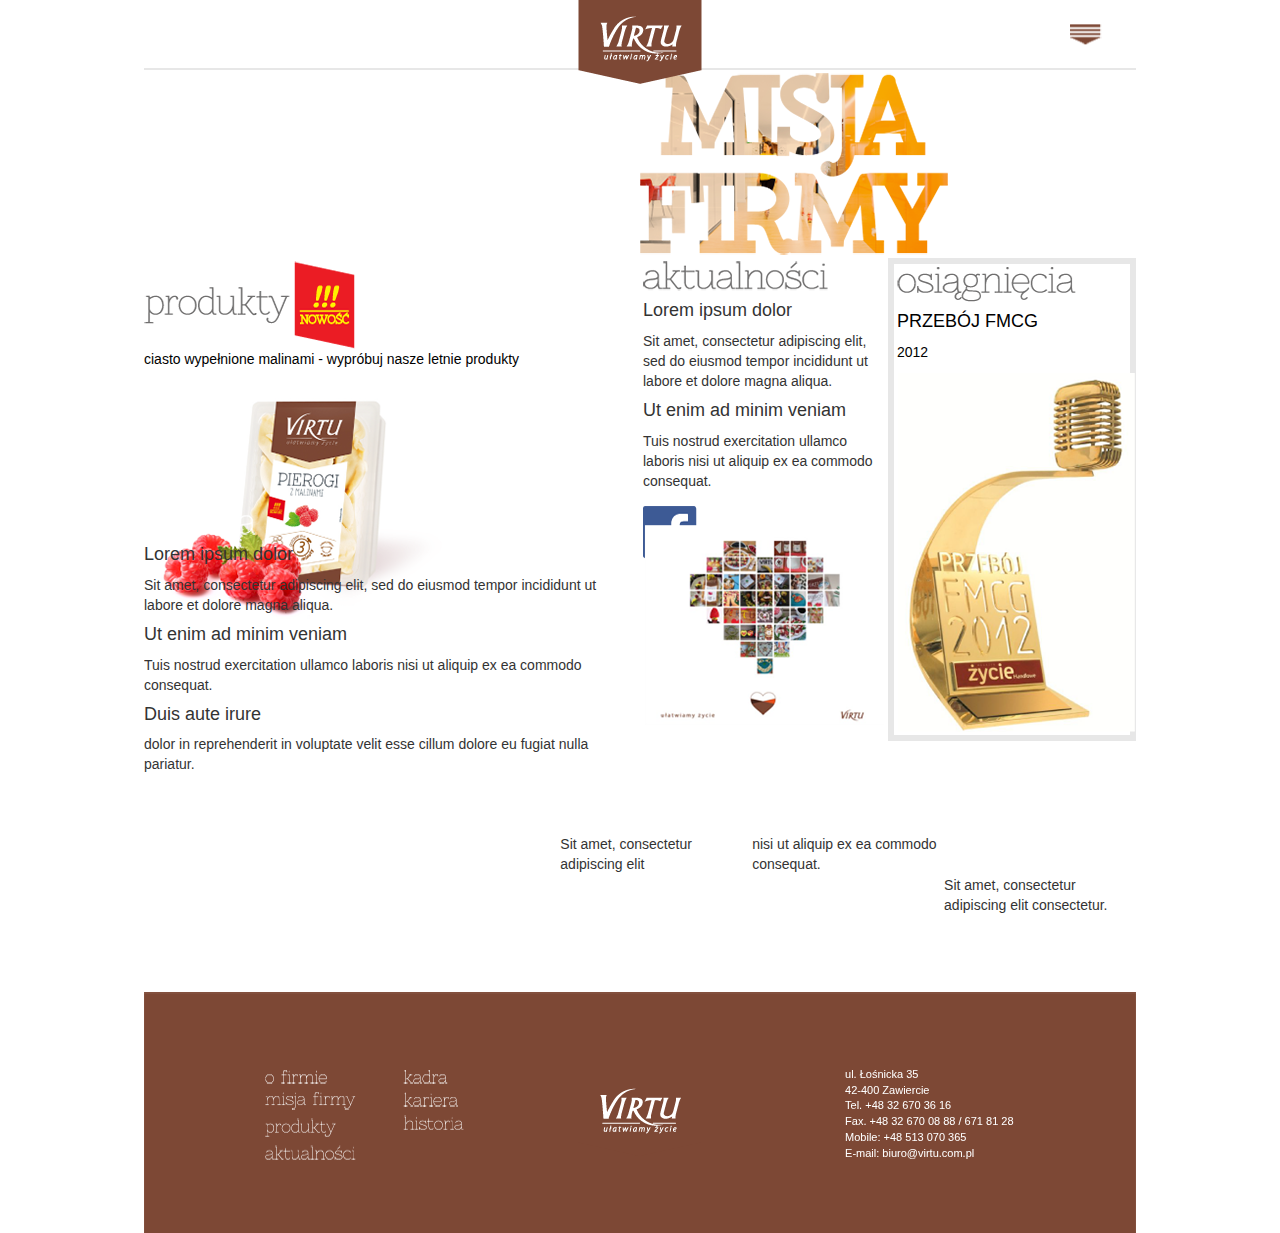
<file: index.html>
<!DOCTYPE html>
<html lang="pl">
<head>
    <meta charset="UTF-8">
    <title>Virtu</title>
    <meta name="viewport" content="width=device-width, initial-scale=1.0">
    <link rel="Shortcut icon" href="img/logo.png" />

    <script type="text/javascript" src="script/jquery-3.1.1.min.js" ></script>
    <script type="text/javascript" src="script/script.js"></script>

    <link type="text/css" rel="stylesheet" href="css/bootstrap.min.css">
    <link type="text/css" rel="stylesheet" href="css/styl.css">

</head>
<body>

<div class="container-fluid">

    <div class="row">
        <nav class="col-xs-12 col-md-12">
            <div class="logo">
                <a href="index.html">
                    <img src="img/logo.png" alt="logo"/>
                </a>
            </div>
            <div class="menubar">
                <a href ="#">
                    <img src="img/menu.png" alt="menu"/>
                </a>
            </div>
        </nav>
    </div>


    <div id="menu" class="row rozwijaneMenu hide">
        <div class="col-sm-12 col-md-12">
            <div class="col-sm-6 col-md-6">
                <div class="inner1">
                    <div class="menuLeft">
                        <img src="img/FIRMA_menu.png"/>
                        <table>
                            <thead></thead>
                            <tbody>
                            <tr>
                                <td>O firmie</td>
                                <td>Aktualności</td>
                                <td>Przetargi</td>
                            </tr>
                            <tr>
                                <td>Misja firmy</td>
                                <td>Kariera</td>
                                <td>Fundusze EU</td>
                            </tr>
                            <tr>
                                <td>Historia</td>
                                <td>Nagrody</td>
                            </tr>
                            </tbody>
                        </table>
                    </div>
                </div>
                <img src="img/menu/linia_dzielaca_grupy_menu.png" class="liniaMenu"/>
            </div>
            <div class="col-sm-6 col-md-6">
                <div class="inner2">
                    <div class="menuRight">
                        <img src="img/PRODUKTY_menu.png"/>
                        <table>
                            <thead></thead>
                            <tbody>
                            <tr>
                                <td>Pierogi</td>
                                <td>Pizze i zapiekanki</td>
                                <td>Kubek na raz</td>
                            </tr>
                            <tr>
                                <td>Naleśniki</td>
                                <td>Kluski na parze</td>
                                <td>Super virtusie</td>
                            </tr>
                            <tr>
                                <td>Krokiety</td>
                                <td>Dania gotowe</td>
                            </tr>
                            </tbody>
                        </table>
                    </div>
                </div>
            </div>
        </div>
    </div>

    <div class="row">
        <div class="col-xs-12 col-sm-12 col-md-12 sec_line">
            <div class="col-xs-12 col-sm-6 col-md-6" >
                <div class="inner1">
                    <div class="ofirmie">
                        <a href="o_firmie.html">
                            <div class="ofirmieIn">
                                <span class="helper"></span><img src="img/O_firmie_nt.png"/>
                            </div>
                        </a>
                    </div>
                </div>
            </div>
            <div class="col-xs-12 col-sm-6 col-md-6">
                <div class="inner2">
                    <div class="misjafirmy">
                        <a href="misja.html">
                            <div class="misjafirmyIn">
                                <span class="helper"></span><img src="img/misjafirmy.png"/>
                            </div>
                        </a>
                    </div>
                </div>
            </div>
        </div>
    </div>


    <div class="col-xs-12 col-sm-8 col-md-6 hconst">
        <div class="row h50">
            <div class="col-xs-12 col-sm-12 col-md-12 h100">
                <div class="inner2">
                    <a href="produkty.html" class="h100">
                        <div class="produkty">
                            <img src="img/produkty.png"/>
                            <img src="img/Ikona_nowosc.png"/>
                            <p>ciasto wypełnione malinami - wypróbuj nasze letnie produkty</p>
                            <img src="img/packshot.png"/>
                        </div>
                    </a>
                </div>
            </div>
        </div>
        <div class="row h50">
            <div class="col-xs-12 col-sm-12 col-md-12 h100">
                <div class="inner2">
                    <div class="kariera">
                        <img src="img/kariera.png" />
                        <div class="kariera_text">
                            <h4>Lorem ipsum dolor</h4>
                            <p>Sit amet, consectetur adipiscing elit, sed do eiusmod tempor incididunt ut labore et dolore magna aliqua.</p>
                            <h4>Ut enim ad minim veniam</h4>
                            <p>Tuis nostrud exercitation ullamco laboris nisi ut aliquip ex ea commodo consequat.</p>
                            <h4>Duis aute irure</h4>
                            <p>dolor in reprehenderit in voluptate velit esse cillum dolore eu fugiat nulla pariatur.</p>
                        </div>
                    </div>
                </div>
            </div>
        </div>
    </div>

    <div class="col-xs-12 col-sm-4 col-md-3 hconst">
        <div class="h50">
            <div class="col-xs-12 col-sm-12 col-md-12 h100">
                <div class="inner4 h100">
                    <div class="aktualnosci">
                        <img src="img/aktualnosci.png"/>
                        <h4>Lorem ipsum dolor</h4>
                        <p>Sit amet, consectetur adipiscing elit, sed do eiusmod tempor incididunt ut labore et dolore magna aliqua.</p>
                        <h4>Ut enim ad minim veniam</h4>
                        <p>Tuis nostrud exercitation ullamco laboris nisi ut aliquip ex ea commodo consequat.</p>
                    </div>
                </div>
            </div>
        </div>
        <div class="h50">
            <div class="col-xs-12 col-sm-12 col-md-12 h100">
                <div class="inner4">
                    <img src="img/ikona_facebook.png"/>
                    <img class="post positionCenter" src="img/grafika%20posta.png"/>
                </div>
            </div>
        </div>
    </div>

    <div class="col-xs-12 col-sm-4 col-md-3 hconst">
        <a href="nagrody.html">
            <div class="inner5">
                <img src="img/osiagniecia.png"/>
                <h4>PRZEBÓJ FMCG</h4>
                <p>2012</p>
                <img class="nagroda" src="img/nagroda%20fmcg.png"/>
            </div>
        </a>
    </div>


    <div class="col-xs-12 col-sm-8 col-md-12 fourth_line">
        <div class="col-xs-12 col-sm-12 col-md-5 hconst2">
            <div class="inner2">
                <div class="movie">
                    <iframe width="406" height="241" src="https://www.youtube.com/embed/XTr2SEpiGZo" frameborder="0" allowfullscreen></iframe>
                </div>
            </div>
        </div>
        <div class="col-xs-12 col-sm-12 col-md-7">
            <div class="inner3">
                <div class="historia">
                    <img src="img/historia.png" class="historiaLogo"/>
                    <div class="col-xs-12 col-sm-12 col-md-12">
                        <div class="col-xs-4 col-sm-4 col-md-4">
                            <img class="r92" src="img/1992.png"/>
                            <p class="p1His">Sit amet, consectetur adipiscing elit</p>
                        </div>
                        <img class="s1" src="img/strzala_1.png"/>
                        <div class="col-xs-4 col-sm-4 col-md-4">
                            <img class="r95" src="img/1995.png"/>
                            <p class="p2His">nisi ut aliquip ex ea commodo consequat.</p>
                        </div>
                        <img class="s2" src="img/strzala_2.png">
                        <div class="col-xs-4 col-sm-4 col-md-4">
                            <img class="r01" src="img/2001.png"/>
                            <p class="p3His">Sit amet, consectetur adipiscing elit consectetur.</p>
                        </div>
                    </div>
                </div>
            </div>
        </div>
    </div>


    <div class="row">
        <footer class="col-xs-12 col-sm-12 col-md-12">
            <div class="inner6">
                <div class="col-xs-12 col-sm-5 col-md-5 h100">
                    <div class="col-sm-12 col-md-12 stopkaNav">
                        <div class="col-xs-4 col-sm-4 col-md-4">
                            <a href="o_firmie.html">
                                <img src="img/stopka/o_firmie.png"/>
                            </a>
                            <a href="misja.html">
                                <img src="img/stopka/misja_firmy.png"/>
                            </a>
                            <a href="produkty.html">
                                <img src="img/stopka/produkty.png"/>
                            </a>
                            <img src="img/stopka/aktualnosci.png"/>
                        </div>
                        <div class="col-xs-4 col-sm-4 col-md-4">
                            <img src="img/stopka/kadra.png"/>
                            <img src="img/stopka/kariera.png"/>
                            <img src="img/stopka/historia.png"/>
                        </div>
                    </div>
                </div>
                <div class="col-xs-12 col-sm-2 col-md-2 h100">
                    <img class="positionCenter" src="img/logo_stopka.png"/>
                </div>
                <div class="col-xs-12 col-sm-5 col-md-5 h100">
                    <div class="kontakt">
                        <p>ul. Łośnicka 35</p>
                        <p>42-400 Zawiercie</p>
                        <p>Tel. +48 32 670 36 16
                        <p>Fax. +48 32 670 08 88 / 671 81 28 </p>
                        <p>Mobile: +48 513 070 365</p>
                        <p>E-mail: biuro@virtu.com.pl</p>
                    </div>
                </div>
            </div>
        </footer>
    </div>

</div>

<script type="text/javascript" src="script/script.js"></script>
</body>
</html>
</file>
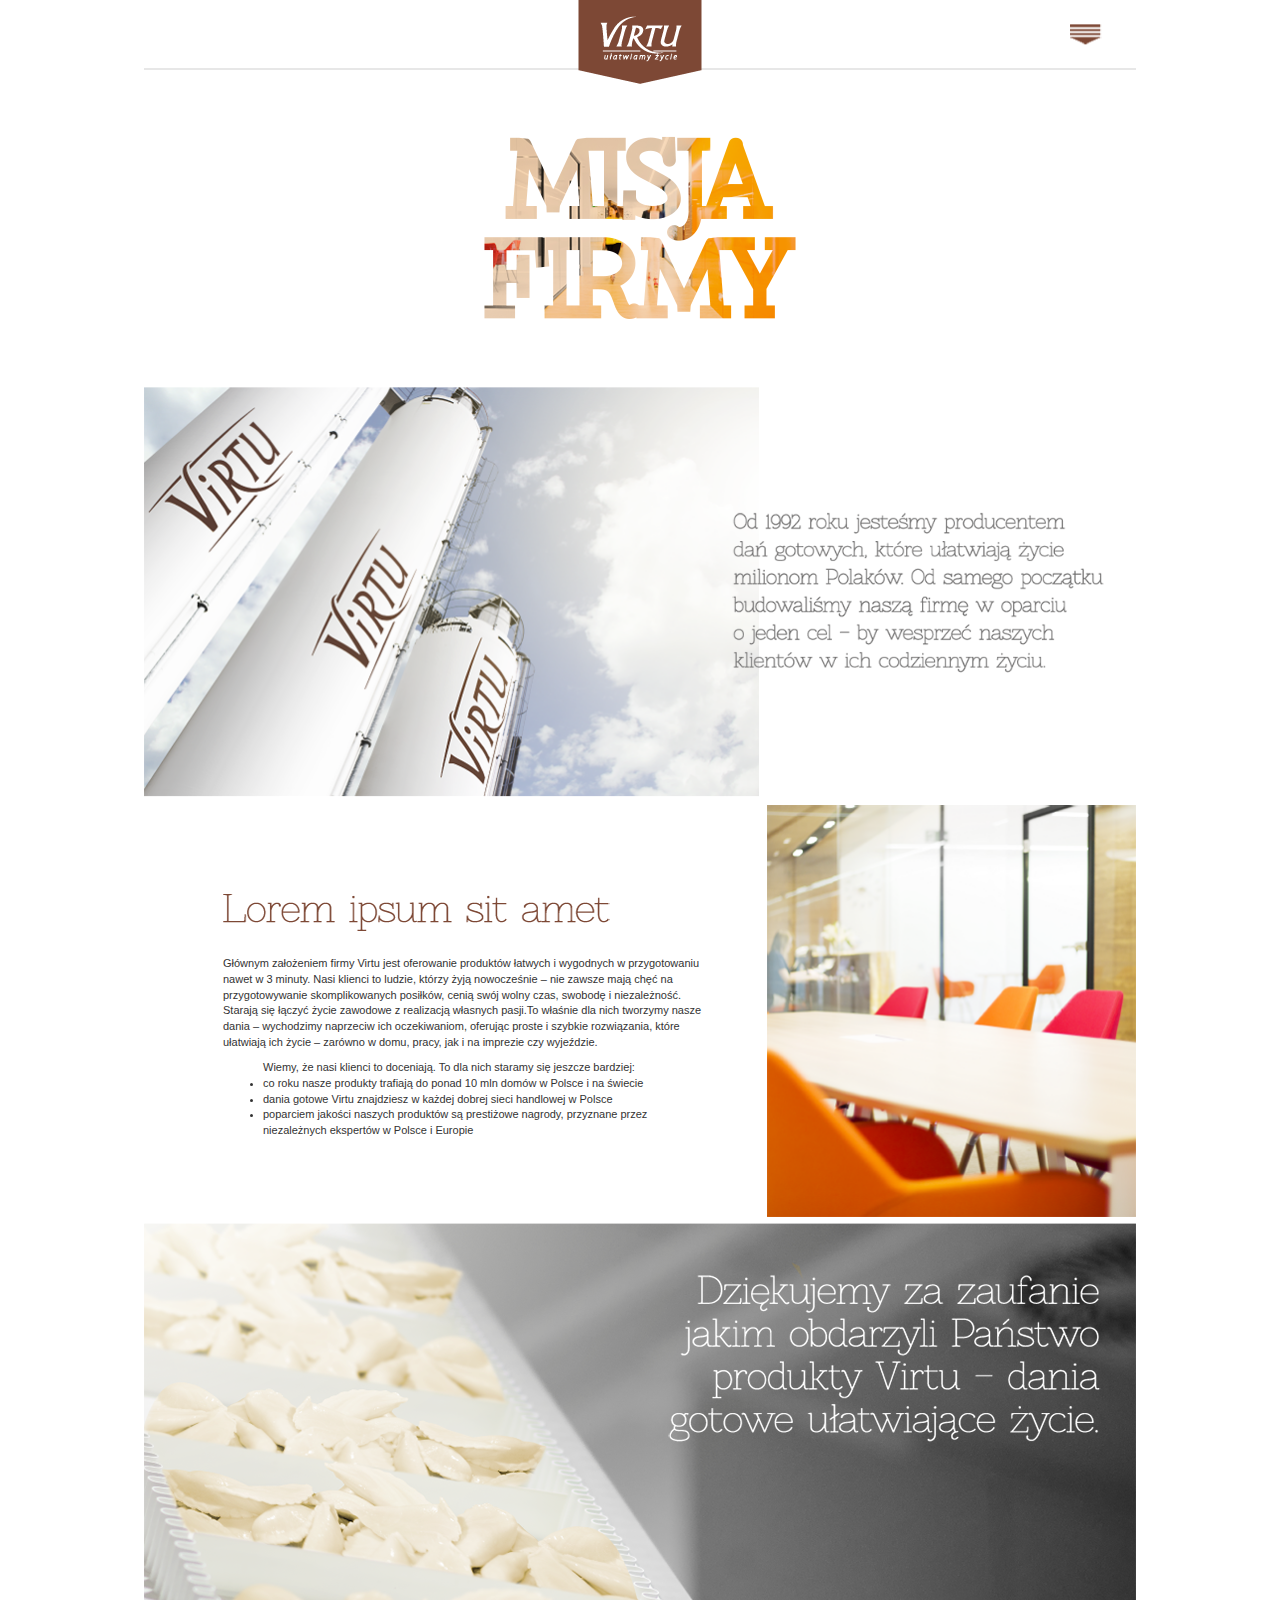
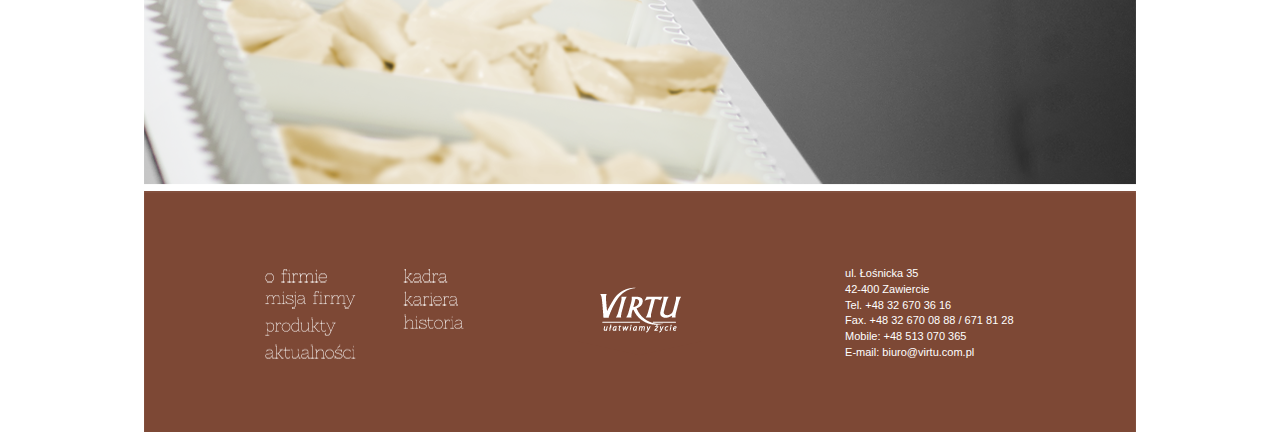
<file: misja.html>
<!DOCTYPE html>
<html lang="pl">
<head>
    <meta charset="UTF-8">
    <title>Virtu</title>
    <meta name="viewport" content="width=device-width, initial-scale=1.0">
    <link rel="Shortcut icon" href="img/logo.png" />

    <script type="text/javascript" src="script/jquery-3.1.1.min.js" ></script>
    <script type="text/javascript" src="script/script.js"></script>

    <link type="text/css" rel="stylesheet" href="css/bootstrap.min.css">
    <link type="text/css" rel="stylesheet" href="css/styl.css">

</head>
<body>

<div class="container-fluid">

    <div class="row">
        <nav class="col-md-12">
            <div class="logo">
                <a href="index.html">
                    <img src="img/logo.png" alt="logo"/>
                </a>
            </div>
            <div class="menubar">
                <a href ="#">
                    <img src="img/menu.png" alt="menu"/>
                </a>
            </div>
        </nav>
    </div>


    <div id="menu" class="row rozwijaneMenu hide">
        <div class="col-sm-12 col-md-12">
            <div class="col-sm-6 col-md-6">
                <div class="inner1">
                    <div class="menuLeft">
                        <img src="img/FIRMA_menu.png"/>
                        <table>
                            <thead></thead>
                            <tbody>
                            <tr>
                                <td>O firmie</td>
                                <td>Aktualności</td>
                                <td>Przetargi</td>
                            </tr>
                            <tr>
                                <td>Misja firmy</td>
                                <td>Kariera</td>
                                <td>Fundusze EU</td>
                            </tr>
                            <tr>
                                <td>Historia</td>
                                <td>Nagrody</td>
                            </tr>
                            </tbody>
                        </table>
                    </div>
                </div>
                <img src="img/menu/linia_dzielaca_grupy_menu.png" class="liniaMenu"/>
            </div>
            <div class="col-sm-6 col-md-6">
                <div class="inner2">
                    <div class="menuRight">
                        <img src="img/PRODUKTY_menu.png"/>
                        <table>
                            <thead></thead>
                            <tbody>
                            <tr>
                                <td>Pierogi</td>
                                <td>Pizze i zapiekanki</td>
                                <td>Kubek na raz</td>
                            </tr>
                            <tr>
                                <td>Naleśniki</td>
                                <td>Kluski na parze</td>
                                <td>Super virtusie</td>
                            </tr>
                            <tr>
                                <td>Krokiety</td>
                                <td>Dania gotowe</td>
                            </tr>
                            </tbody>
                        </table>
                    </div>
                </div>
            </div>
        </div>
    </div>


    <div class="row top">
        <div class="col-xs-12 col-sm-12 col-md-12">
            <div class="inner1">
                <div class="misja">
                    <img src="img/misja/misjafirmy.png" class="positionCenter"/>
                </div>
            </div>
        </div>
    </div>


    <div class="row segment1">
        <div class="col-xs-12 col-sm-12 col-md-12">
            <div class="col-xs-12 col-sm-7 col-md-7" style="width: 62.5%;">
                <div class="inner2">
                    <div class="misjaSilosy"></div>
                </div>
            </div>
            <div class="col-xs-12 col-sm-5 col-md-5" style="width: 37.5%">
                <div class="inner3">
                    <div class="misjaOpis">
                        <img src="img/misja/Od_1992_roku.png"/>
                    </div>
                </div>
            </div>
        </div>
    </div>


    <div class="row segment2">
        <div class="col-xs-12 col-sm-12 col-md-12">

            <div class="col-xs-12 col-sm-7 col-md-7" style="width: 62.5%;">
                <div class="inner2">
                    <div class="misjaSeg2">
                        <div class="misjaOpis2">
                            <img src="img/misja/lorem_ipsum.png"/>
                            <div>
                                <p>Głównym założeniem firmy Virtu jest oferowanie produktów łatwych i wygodnych w przygotowaniu nawet w 3 minuty. Nasi klienci to ludzie, którzy żyją nowocześnie – nie zawsze mają chęć na przygotowywanie skomplikowanych posiłków, cenią swój wolny czas, swobodę i niezależność. Starają się łączyć życie zawodowe z realizacją własnych pasji.To właśnie dla nich tworzymy nasze dania – wychodzimy naprzeciw ich oczekiwaniom, oferując proste i szybkie rozwiązania, które ułatwiają ich życie – zarówno w domu, pracy, jak i na imprezie czy wyjeździe.</p>
                                <ul>Wiemy, że nasi klienci to doceniają. To dla nich staramy się jeszcze bardziej:
                                    <li>co roku nasze produkty trafiają do ponad 10 mln domów w Polsce i na świecie</li>
                                    <li>dania gotowe Virtu znajdziesz w każdej dobrej sieci handlowej w Polsce</li>
                                    <li>poparciem jakości naszych produktów są prestiżowe nagrody, przyznane przez niezależnych ekspertów w Polsce i Europie</li>
                                </ul>
                            </div>
                        </div>
                    </div>
                </div>
            </div>
            <div class="col-xs-12 col-sm-5 col-md-5" style="width: 37.5%">
                <div class="inner3">
                    <div class="misjaBiuro"></div>
                </div>
            </div>
        </div>
    </div>


    <div class="row segment3">
        <div class="col-xs-12 col-sm-12 col-md-12">
            <div class="inner7">
                <div class="dziekujemy">
                    <div class="misjaSeg3">
                        <img src="img/misja/Dziekujemy_za_zaufanie.png"/>
                    </div>
                </div>
            </div>
        </div>
    </div>


    <div class="row">
        <footer class="col-xs-12 col-sm-12 col-md-12">
            <div class="inner6">
                <div class="col-xs-12 col-sm-5 col-md-5 h100">
                    <div class="col-sm-12 col-md-12 stopkaNav">
                        <div class="col-xs-4 col-sm-4 col-md-4">
                            <a href="o_firmie.html">
                                <img src="img/stopka/o_firmie.png"/>
                            </a>
                            <a href="misja.html">
                                <img src="img/stopka/misja_firmy.png"/>
                            </a>
                            <a href="produkty.html">
                                <img src="img/stopka/produkty.png"/>
                            </a>
                            <img src="img/stopka/aktualnosci.png"/>
                        </div>
                        <div class="col-xs-4 col-sm-4 col-md-4">
                            <img src="img/stopka/kadra.png"/>
                            <img src="img/stopka/kariera.png"/>
                            <img src="img/stopka/historia.png"/>
                        </div>
                    </div>
                </div>
                <div class="col-xs-12 col-sm-2 col-md-2 h100">
                    <img class="positionCenter" src="img/logo_stopka.png"/>
                </div>
                <div class="col-xs-12 col-sm-5 col-md-5 h100">
                    <div class="kontakt">
                        <p>ul. Łośnicka 35</p>
                        <p>42-400 Zawiercie</p>
                        <p>Tel. +48 32 670 36 16
                        <p>Fax. +48 32 670 08 88 / 671 81 28 </p>
                        <p>Mobile: +48 513 070 365</p>
                        <p>E-mail: biuro@virtu.com.pl</p>
                    </div>
                </div>
            </div>
        </footer>
    </div>

</div>
</body>
</html>
</file>
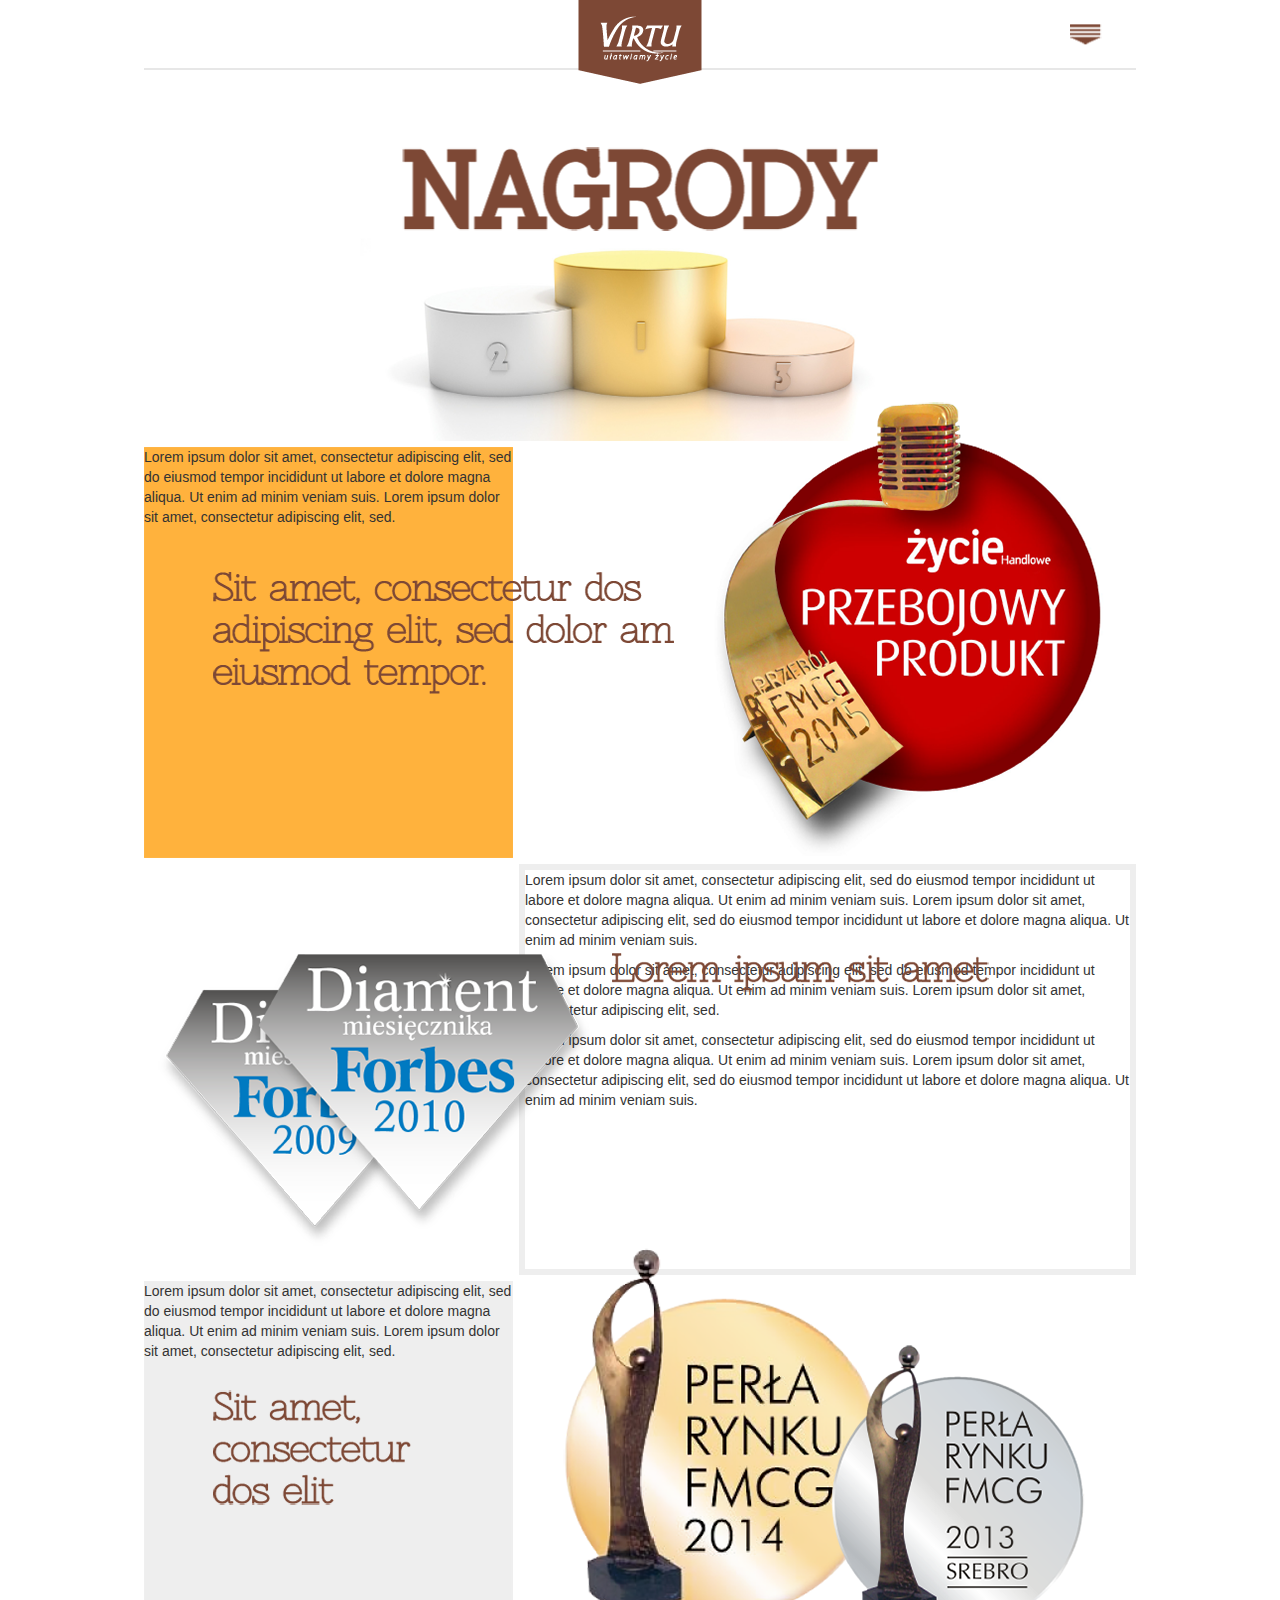
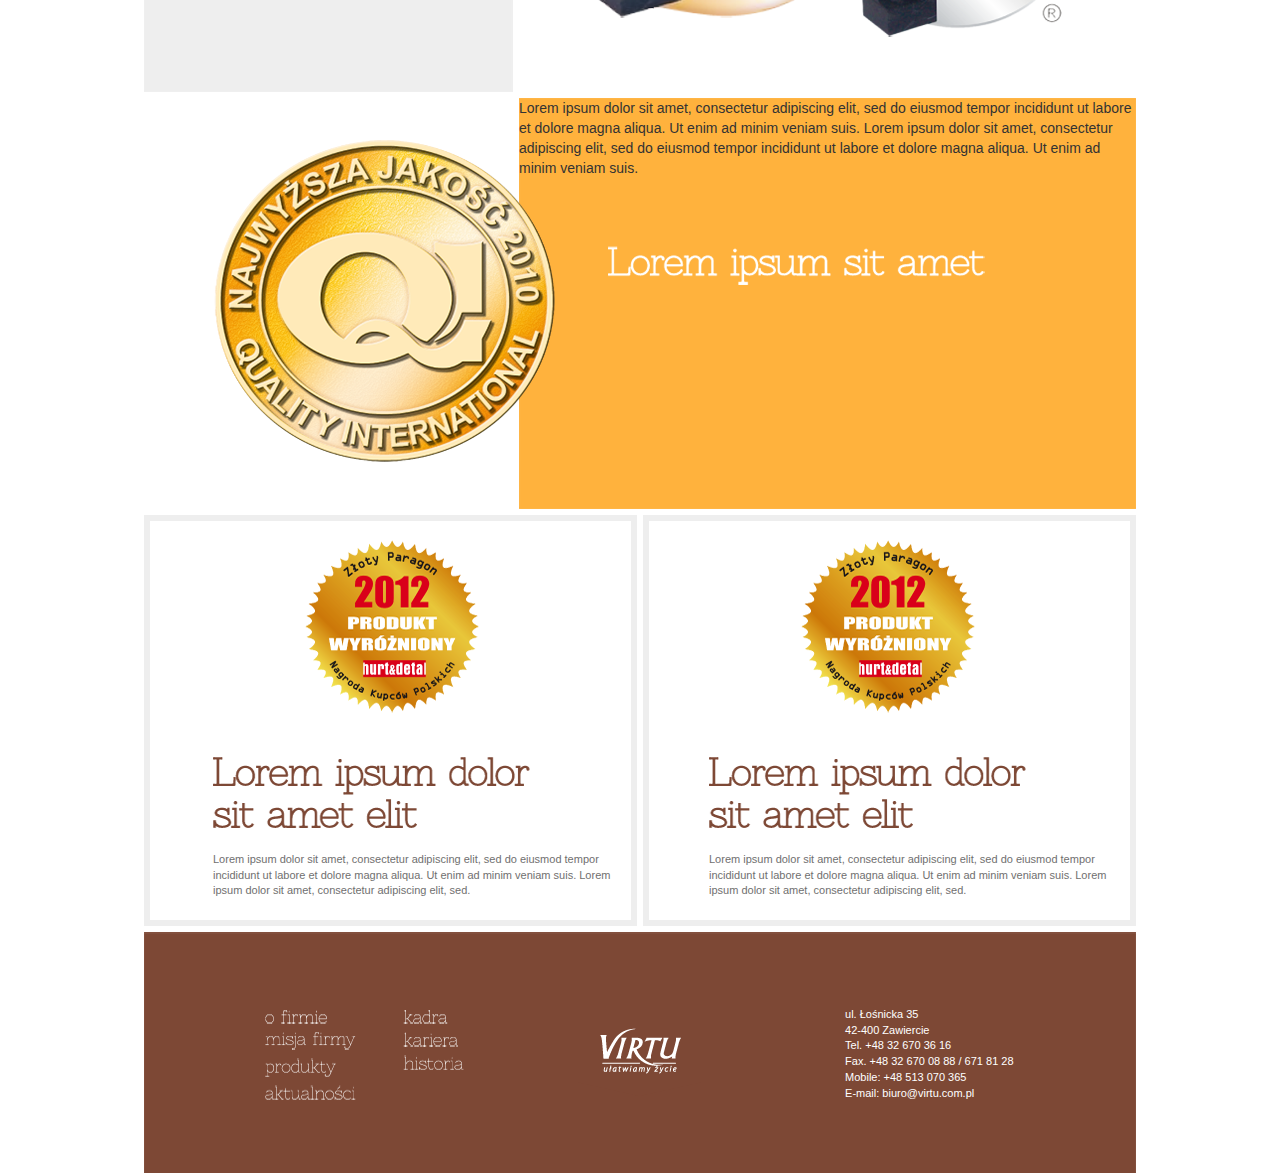
<file: nagrody.html>
<!DOCTYPE html>
<html lang="pl">
<head>
    <meta charset="UTF-8">
    <title>Virtu</title>
    <meta name="viewport" content="width=device-width, initial-scale=1.0">
    <link rel="Shortcut icon" href="img/logo.png" />

    <script type="text/javascript" src="script/jquery-3.1.1.min.js" ></script>
    <script type="text/javascript" src="script/script.js"></script>

    <link type="text/css" rel="stylesheet" href="css/bootstrap.min.css">
    <link type="text/css" rel="stylesheet" href="css/styl.css">
</head>
<body>

<div class="container-fluid">

    <div class="row">
        <nav class="col-xs-12 col-md-12">
            <div class="logo">
                <a href="index.html">
                    <img src="img/logo.png" alt="logo"/>
                </a>
            </div>
            <div class="menubar">
                <a href ="#">
                    <img src="img/menu.png" alt="menu"/>
                </a>
            </div>
        </nav>
    </div>


    <div id="menu" class="row rozwijaneMenu hide">
        <div class="col-sm-12 col-md-12">
            <div class="col-sm-6 col-md-6">
                <div class="inner1">
                    <div class="menuLeft">
                        <img src="img/FIRMA_menu.png"/>
                        <table>
                            <thead></thead>
                            <tbody>
                            <tr>
                                <td>O firmie</td>
                                <td>Aktualności</td>
                                <td>Przetargi</td>
                            </tr>
                            <tr>
                                <td>Misja firmy</td>
                                <td>Kariera</td>
                                <td>Fundusze EU</td>
                            </tr>
                            <tr>
                                <td>Historia</td>
                                <td>Nagrody</td>
                            </tr>
                            </tbody>
                        </table>
                    </div>
                </div>
                <img src="img/menu/linia_dzielaca_grupy_menu.png" class="liniaMenu"/>
            </div>
            <div class="col-sm-6 col-md-6">
                <div class="inner2">
                    <div class="menuRight">
                        <img src="img/PRODUKTY_menu.png"/>
                        <table>
                            <thead></thead>
                            <tbody>
                            <tr>
                                <td>Pierogi</td>
                                <td>Pizze i zapiekanki</td>
                                <td>Kubek na raz</td>
                            </tr>
                            <tr>
                                <td>Naleśniki</td>
                                <td>Kluski na parze</td>
                                <td>Super virtusie</td>
                            </tr>
                            <tr>
                                <td>Krokiety</td>
                                <td>Dania gotowe</td>
                            </tr>
                            </tbody>
                        </table>
                    </div>
                </div>
            </div>
        </div>
    </div>


    <div class="row top">
        <div class="col-sm-12 col-md-12">
            <div class="inner1">
                <div class="nagrody">
                    <img src="img/nagrody/Nagrody.png"/>
                </div>
            </div>
        </div>
    </div>


    <div class="row segment1">
        <div class="col-sm-12 col-md-12">
            <div class="col-sm-5 col-md-5" style="width: 37.5%;">
                <div class="inner2">
                    <div class="nagrodyOrange">
                        <img src="img/nagrody/Sit_amet.png"/>
                        <p>Lorem ipsum dolor sit amet, consectetur adipiscing elit, sed do eiusmod tempor incididunt ut labore et dolore magna aliqua. Ut enim ad minim veniam suis. Lorem ipsum dolor sit amet, consectetur adipiscing elit, sed.</p>
                    </div>
                </div>
            </div>
            <div class="col-sm-7 col-md-7" style="width: 62.5%">
                <div class="inner3">
                    <div class="przebojowy">
                        <img src="img/nagrody/Przebojowy_produkt.png"/>
                    </div>
                </div>
            </div>
        </div>
    </div>

    <div class="row segment2">
        <div class="col-sm-12 col-md-12">
            <div class="col-sm-5 col-md-5" style="width: 37.5%;">
                <div class="inner2">
                    <div class="diament">
                        <img src="img/nagrody/Diament_Forbes.png"/>
                    </div>
                </div>
            </div>
            <div class="col-sm-7 col-md-7" style="width: 62.5%">
                <div class="inner3">
                    <div class="diament2">
                        <img src="img/nagrody/Lorem_seg2.png"/>
                        <div>
                            <p>Lorem ipsum dolor sit amet, consectetur adipiscing elit, sed do eiusmod tempor incididunt ut labore et dolore magna aliqua. Ut enim ad minim veniam suis. Lorem ipsum dolor sit amet, consectetur adipiscing elit, sed do eiusmod tempor incididunt ut labore et dolore magna aliqua. Ut enim ad minim veniam suis.</p>
                            <p>Lorem ipsum dolor sit amet, consectetur adipiscing elit, sed do eiusmod tempor incididunt ut labore et dolore magna aliqua. Ut enim ad minim veniam suis. Lorem ipsum dolor sit amet, consectetur adipiscing elit, sed.</p>
                            <p>Lorem ipsum dolor sit amet, consectetur adipiscing elit, sed do eiusmod tempor incididunt ut labore et dolore magna aliqua. Ut enim ad minim veniam suis. Lorem ipsum dolor sit amet, consectetur adipiscing elit, sed do eiusmod tempor incididunt ut labore et dolore magna aliqua. Ut enim ad minim veniam suis.</p>
                        </div>
                    </div>
                </div>
            </div>
        </div>
    </div>


    <div class="row segment3">
        <div class="col-sm-12 col-md-12">
            <div class="col-sm-5 col-md-5" style="width: 37.5%;">
                <div class="inner2">
                    <div class="perla1">
                        <img src="img/nagrody/Sit_amet_seg3.png"/>
                        <p>Lorem ipsum dolor sit amet, consectetur adipiscing elit, sed do eiusmod tempor incididunt ut labore et dolore magna aliqua. Ut enim ad minim veniam suis. Lorem ipsum dolor sit amet, consectetur adipiscing elit, sed.</p>
                    </div>
                </div>
            </div>
            <div class="col-sm-7 col-md-7" style="width: 62.5%">
                <div class="inner3">
                    <div class="perla2">
                        <img src="img/nagrody/perla_rynku_zloto.png"/>
                        <img src="img/nagrody/Perla_rynku_srebro.png"/>
                    </div>
                </div>
            </div>
        </div>
    </div>


    <div class="row segment4">
        <div class="col-sm-12 col-md-12">
            <div class="col-sm-5 col-md-5" style="width: 37.5%;">
                <div class="inner2">
                    <div class="jakosc1">
                        <img src="img/nagrody/najwyzsza_jakosc.png"/>
                    </div>
                </div>
            </div>
            <div class="col-sm-7 col-md-7" style="width: 62.5%">
                <div class="inner3">
                    <div class="jakosc2">
                        <img src="img/nagrody/Lorem_seg4.png"/>
                        <p>Lorem ipsum dolor sit amet, consectetur adipiscing elit, sed do eiusmod tempor incididunt ut labore et dolore magna aliqua. Ut enim ad minim veniam suis. Lorem ipsum dolor sit amet, consectetur adipiscing elit, sed do eiusmod tempor incididunt ut labore et dolore magna aliqua. Ut enim ad minim veniam suis.</p>
                    </div>
                </div>
            </div>
        </div>
    </div>


    <div class="row segment5">
        <div class="col-sm-12 col-md-12">
            <div class="col-sm-6 col-md-6">
                <div class="inner2">
                    <div class="paragon">
                        <img src="img/nagrody/zloty_paragon_1.png"/>
                        <img src="img/nagrody/Lorem_seg5.png"/>
                        <p>Lorem ipsum dolor sit amet, consectetur adipiscing elit, sed do eiusmod tempor incididunt ut labore et dolore magna aliqua. Ut enim ad minim veniam suis. Lorem ipsum dolor sit amet, consectetur adipiscing elit, sed.</p>
                    </div>
                </div>
            </div>
            <div class="col-sm-6 col-md-6">
                <div class="inner3">
                    <div class="paragon">
                        <img src="img/nagrody/zloty_paragon_1.png"/>
                        <img src="img/nagrody/Lorem_seg5.png"/>
                        <p>Lorem ipsum dolor sit amet, consectetur adipiscing elit, sed do eiusmod tempor incididunt ut labore et dolore magna aliqua. Ut enim ad minim veniam suis. Lorem ipsum dolor sit amet, consectetur adipiscing elit, sed.</p>
                    </div>
                </div>
            </div>
        </div>
    </div>


    <div class="row">
        <footer class="col-xs-12 col-sm-12 col-md-12">
            <div class="inner6">
                <div class="col-xs-12 col-sm-5 col-md-5 h100">
                    <div class="col-sm-12 col-md-12 stopkaNav">
                        <div class="col-xs-4 col-sm-4 col-md-4">
                            <a href="o_firmie.html">
                                <img src="img/stopka/o_firmie.png"/>
                            </a>
                            <a href="misja.html">
                                <img src="img/stopka/misja_firmy.png"/>
                            </a>
                            <a href="produkty.html">
                                <img src="img/stopka/produkty.png"/>
                            </a>
                            <img src="img/stopka/aktualnosci.png"/>
                        </div>
                        <div class="col-xs-4 col-sm-4 col-md-4">
                            <img src="img/stopka/kadra.png"/>
                            <img src="img/stopka/kariera.png"/>
                            <img src="img/stopka/historia.png"/>
                        </div>
                    </div>
                </div>
                <div class="col-xs-12 col-sm-2 col-md-2 h100">
                    <img class="positionCenter" src="img/logo_stopka.png"/>
                </div>
                <div class="col-xs-12 col-sm-5 col-md-5 h100">
                    <div class="kontakt">
                        <p>ul. Łośnicka 35</p>
                        <p>42-400 Zawiercie</p>
                        <p>Tel. +48 32 670 36 16
                        <p>Fax. +48 32 670 08 88 / 671 81 28 </p>
                        <p>Mobile: +48 513 070 365</p>
                        <p>E-mail: biuro@virtu.com.pl</p>
                    </div>
                </div>
            </div>
        </footer>
    </div>

</div>

</body>
</html>
</file>
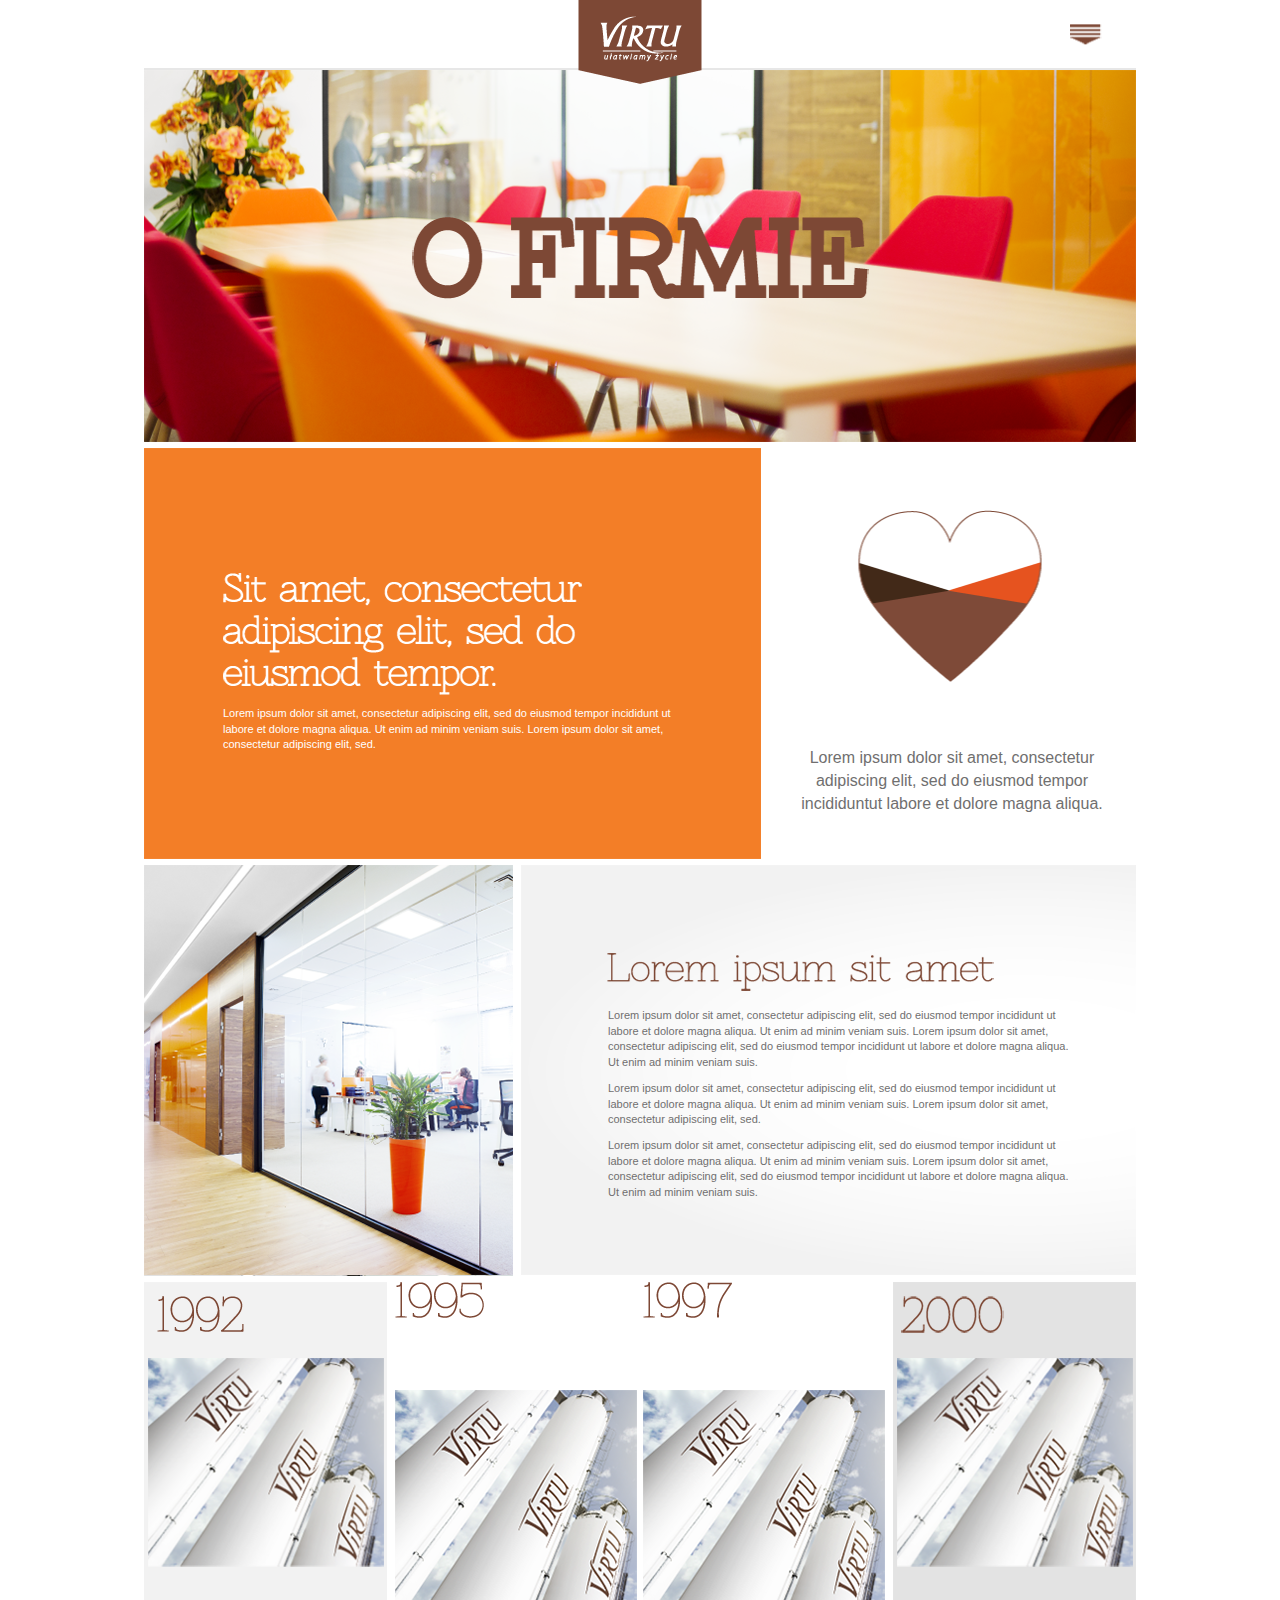
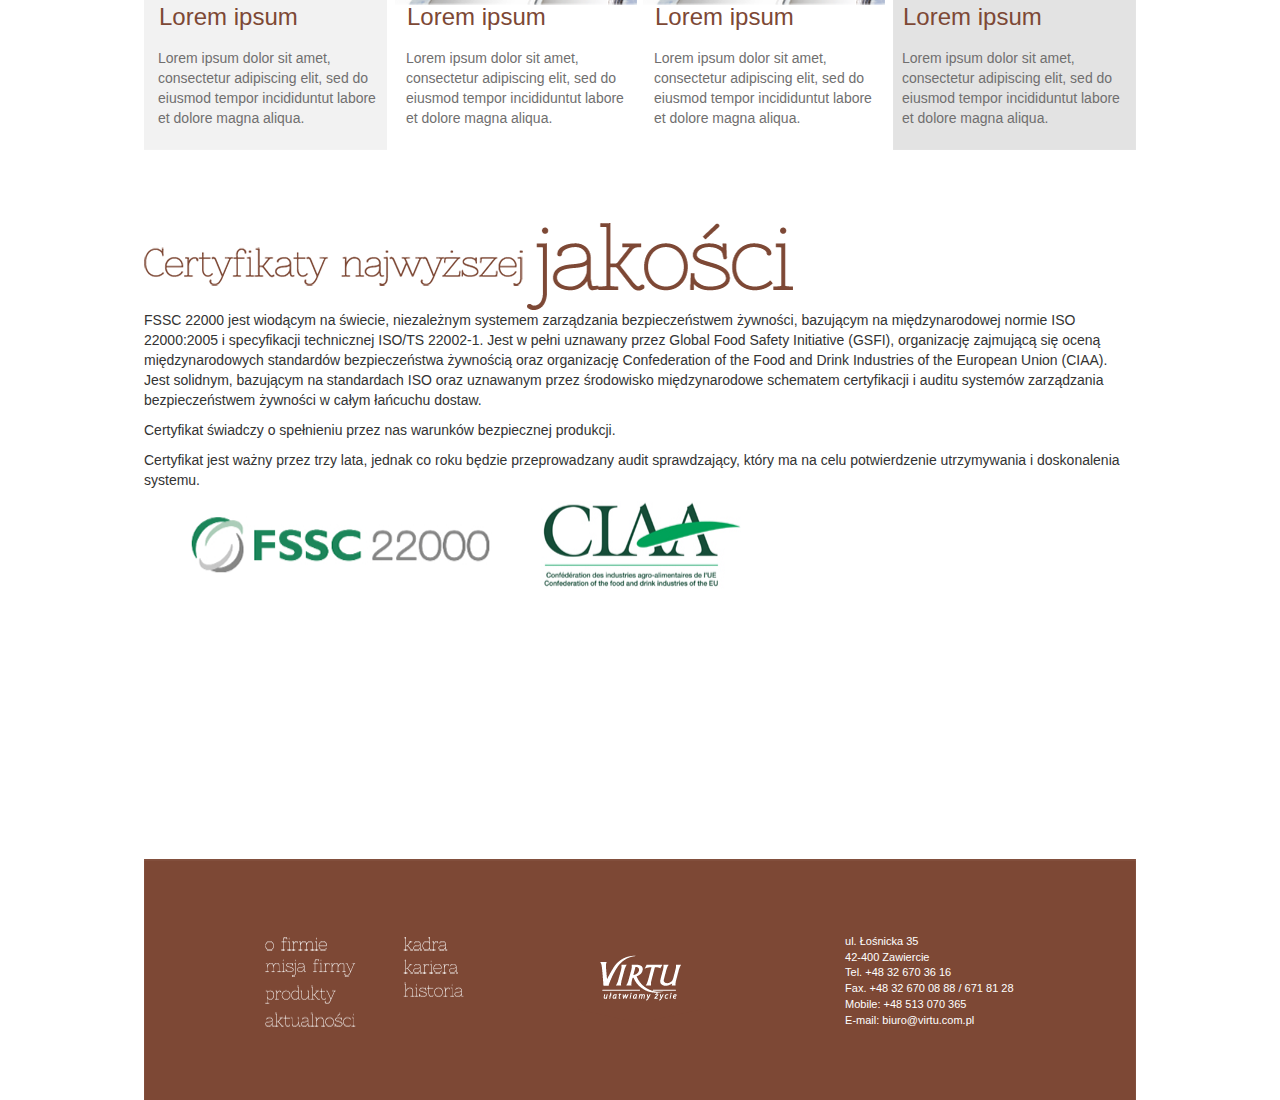
<file: o_firmie.html>
<!DOCTYPE html>
<html lang="pl">
<head>
    <meta charset="UTF-8">
    <title>Virtu</title>
    <meta name="viewport" content="width=device-width, initial-scale=1.0">
    <link rel="Shortcut icon" href="img/logo.png" />

    <script type="text/javascript" src="script/jquery-3.1.1.min.js" ></script>
    <script type="text/javascript" src="script/script.js"></script>

    <link type="text/css" rel="stylesheet" href="css/bootstrap.min.css">
    <link type="text/css" rel="stylesheet" href="css/styl.css">
</head>
<body>

<div class="container-fluid">

    <div class="row">
        <nav class="col-xs-12 col-md-12">
            <div class="logo">
                <a href="index.html">
                    <img src="img/logo.png" alt="logo"/>
                </a>
            </div>
            <div class="menubar">
                <a href ="#">
                    <img src="img/menu.png" alt="menu"/>
                </a>
            </div>
        </nav>
    </div>


    <div id="menu" class="row rozwijaneMenu hide">
        <div class="col-sm-12 col-md-12">
            <div class="col-sm-6 col-md-6">
                <div class="inner1">
                    <div class="menuLeft">
                        <img src="img/FIRMA_menu.png"/>
                        <table>
                            <thead></thead>
                            <tbody>
                            <tr>
                                <td>O firmie</td>
                                <td>Aktualności</td>
                                <td>Przetargi</td>
                            </tr>
                            <tr>
                                <td>Misja firmy</td>
                                <td>Kariera</td>
                                <td>Fundusze EU</td>
                            </tr>
                            <tr>
                                <td>Historia</td>
                                <td>Nagrody</td>
                            </tr>
                            </tbody>
                        </table>
                    </div>
                </div>
                <img src="img/menu/linia_dzielaca_grupy_menu.png" class="liniaMenu"/>
            </div>
            <div class="col-sm-6 col-md-6">
                <div class="inner2">
                    <div class="menuRight">
                        <img src="img/PRODUKTY_menu.png"/>
                        <table>
                            <thead></thead>
                            <tbody>
                            <tr>
                                <td>Pierogi</td>
                                <td>Pizze i zapiekanki</td>
                                <td>Kubek na raz</td>
                            </tr>
                            <tr>
                                <td>Naleśniki</td>
                                <td>Kluski na parze</td>
                                <td>Super virtusie</td>
                            </tr>
                            <tr>
                                <td>Krokiety</td>
                                <td>Dania gotowe</td>
                            </tr>
                            </tbody>
                        </table>
                    </div>
                </div>
            </div>
        </div>
    </div>


    <div class="row top">
        <div class="col-xs-12 col-sm-12 col-md-12">
            <div class="inner1">
                <div class="oFirmieTitle">
                    <img src="img/ofirmie/o_firmie.png" class="positionCenter"/>
                </div>
            </div>
        </div>
    </div>


    <div class="row segment1">
        <div class="col-sm-12 col-md-12">
            <div class="col-sm-7 col-md-7" style="width: 62.5%;">
                <div class="inner2">
                    <div class="oFirmieOrange">
                        <img src="img/ofirmie/Sit_amet.png"/>
                        <p>Lorem ipsum dolor sit amet, consectetur adipiscing elit, sed do eiusmod tempor incididunt ut labore et dolore magna aliqua. Ut enim ad minim veniam suis. Lorem ipsum dolor sit amet, consectetur adipiscing elit, sed.</p>
                    </div>
                </div>
            </div>
            <div class="col-sm-5 col-md-5" style="width: 37.5%">
                <div class="inner3">
                    <div class="oFirmieSerce">
                        <img src="img/ofirmie/Serce.png"/>
                        <p>Lorem ipsum dolor sit amet, consectetur adipiscing elit, sed do eiusmod tempor incididuntut labore et dolore magna aliqua.</p>
                    </div>
                </div>
            </div>
        </div>
    </div>


    <div class="row segment2">
        <div class="col-sm-12 col-md-12">
            <div class="col-sm-5 col-md-5" style="width: 37.5%;">
                <div class="inner2">
                    <div class="oFirmieBiuro"></div>
                </div>
            </div>
            <div class="col-sm-7 col-md-7" style="width: 62.5%">
                <div class="inner3">
                    <div class="oFirmieOpis">
                        <img src="img/ofirmie/Lorem_ipsum.png"/>
                        <div>
                            <p>Lorem ipsum dolor sit amet, consectetur adipiscing elit, sed do eiusmod tempor incididunt ut labore et dolore magna aliqua. Ut enim ad minim veniam suis. Lorem ipsum dolor sit amet, consectetur adipiscing elit, sed do eiusmod tempor incididunt ut labore et dolore magna aliqua. Ut enim ad minim veniam suis.</p>
                            <p>Lorem ipsum dolor sit amet, consectetur adipiscing elit, sed do eiusmod tempor incididunt ut labore et dolore magna aliqua. Ut enim ad minim veniam suis. Lorem ipsum dolor sit amet, consectetur adipiscing elit, sed.</p>
                            <p>Lorem ipsum dolor sit amet, consectetur adipiscing elit, sed do eiusmod tempor incididunt ut labore et dolore magna aliqua. Ut enim ad minim veniam suis. Lorem ipsum dolor sit amet, consectetur adipiscing elit, sed do eiusmod tempor incididunt ut labore et dolore magna aliqua. Ut enim ad minim veniam suis.</p>
                        </div>
                    </div>
                </div>
            </div>
        </div>
    </div>


    <div class="row segment3">
        <div class="col-sm-12 col-md-12 oFirmieYears">
            <div class="col-sm-3 col-md-3">
                <div class="inner2 pad-right">
                    <div class="oFirmie1992">
                        <img src="img/ofirmie/r1992.png"/>
                        <img src="img/ofirmie/ilustracja.png"/>
                        <h3>Lorem ipsum</h3>
                        <p>Lorem ipsum dolor sit amet, consectetur adipiscing elit, sed do eiusmod tempor incididuntut labore et dolore magna aliqua.</p>
                    </div>
                </div>
            </div>
            <div class="col-sm-3 col-md-3">
                <div class="inner4">
                    <div class="oFirmie1995">
                        <img src="img/ofirmie/r1995.png"/>
                        <img src="img/ofirmie/ilustracja.png"/>
                        <h3>Lorem ipsum</h3>
                        <p>Lorem ipsum dolor sit amet, consectetur adipiscing elit, sed do eiusmod tempor incididuntut labore et dolore magna aliqua.</p>
                    </div>
                </div>
            </div>
            <div class="col-sm-3 col-md-3">
                <div class="inner4">
                    <div class="oFirmie1997">
                        <img src="img/ofirmie/r1997.png"/>
                        <img src="img/ofirmie/ilustracja.png"/>
                        <h3>Lorem ipsum</h3>
                        <p>Lorem ipsum dolor sit amet, consectetur adipiscing elit, sed do eiusmod tempor incididuntut labore et dolore magna aliqua.</p>
                    </div>
                </div>
            </div>
            <div class="col-sm-3 col-md-3">
                <div class="inner3 pad-left">
                    <div class="oFirmie2000">
                        <img src="img/ofirmie/r2000.png"/>
                        <img src="img/ofirmie/ilustracja.png"/>
                        <h3>Lorem ipsum</h3>
                        <p>Lorem ipsum dolor sit amet, consectetur adipiscing elit, sed do eiusmod tempor incididuntut labore et dolore magna aliqua.</p>
                    </div>
                </div>
            </div>
        </div>
    </div>


    <div class="row">
        <div class="col-sm-12 col-md-12">
            <div class="certyfikat">
                <img src="img/ofirmie/Certyfikat_najwyzszej.png"/>
                <img src="img/ofirmie/jakosci.png"/>
                <div>
                    <p>FSSC 22000 jest wiodącym na świecie, niezależnym systemem zarządzania bezpieczeństwem żywności, bazującym na międzynarodowej normie ISO 22000:2005 i specyfikacji technicznej ISO/TS 22002-1. Jest w pełni uznawany przez <span class="colorFormat">Global Food Safety Initiative (GSFI)</span>, organizację zajmującą się oceną międzynarodowych standardów bezpieczeństwa żywnością oraz organizację <span class="colorFormat">Confederation of the Food and Drink Industries of the European Union (CIAA)</span>. Jest solidnym, bazującym na standardach ISO oraz uznawanym przez środowisko międzynarodowe schematem certyfikacji i auditu systemów zarządzania bezpieczeństwem żywności w całym łańcuchu dostaw.</p>
                    <p>Certyfikat świadczy o spełnieniu przez nas warunków bezpiecznej produkcji.</p>
                    <p>Certyfikat jest ważny przez trzy lata, jednak co roku będzie przeprowadzany audit sprawdzający, który ma na celu potwierdzenie utrzymywania i doskonalenia systemu.</p>
                </div>
                <img src="img/ofirmie/FSSC_22000_logo.png"/>
                <img src="img/ofirmie/CIAA_logo.png"/>
            </div>
        </div>
    </div>


    <div class="row">
        <footer class="col-xs-12 col-sm-12 col-md-12">
            <div class="inner6">
                <div class="col-xs-12 col-sm-5 col-md-5 h100">
                    <div class="col-sm-12 col-md-12 stopkaNav">
                        <div class="col-xs-4 col-sm-4 col-md-4">
                            <a href="o_firmie.html">
                                <img src="img/stopka/o_firmie.png"/>
                            </a>
                            <a href="misja.html">
                                <img src="img/stopka/misja_firmy.png"/>
                            </a>
                            <a href="produkty.html">
                                <img src="img/stopka/produkty.png"/>
                            </a>
                            <img src="img/stopka/aktualnosci.png"/>
                        </div>
                        <div class="col-xs-4 col-sm-4 col-md-4">
                            <img src="img/stopka/kadra.png"/>
                            <img src="img/stopka/kariera.png"/>
                            <img src="img/stopka/historia.png"/>
                        </div>
                    </div>
                </div>
                <div class="col-xs-12 col-sm-2 col-md-2 h100">
                    <img class="positionCenter" src="img/logo_stopka.png"/>
                </div>
                <div class="col-xs-12 col-sm-5 col-md-5 h100">
                    <div class="kontakt">
                        <p>ul. Łośnicka 35</p>
                        <p>42-400 Zawiercie</p>
                        <p>Tel. +48 32 670 36 16
                        <p>Fax. +48 32 670 08 88 / 671 81 28 </p>
                        <p>Mobile: +48 513 070 365</p>
                        <p>E-mail: biuro@virtu.com.pl</p>
                    </div>
                </div>
            </div>
        </footer>
    </div>

</div>

</body>
</html>
</file>
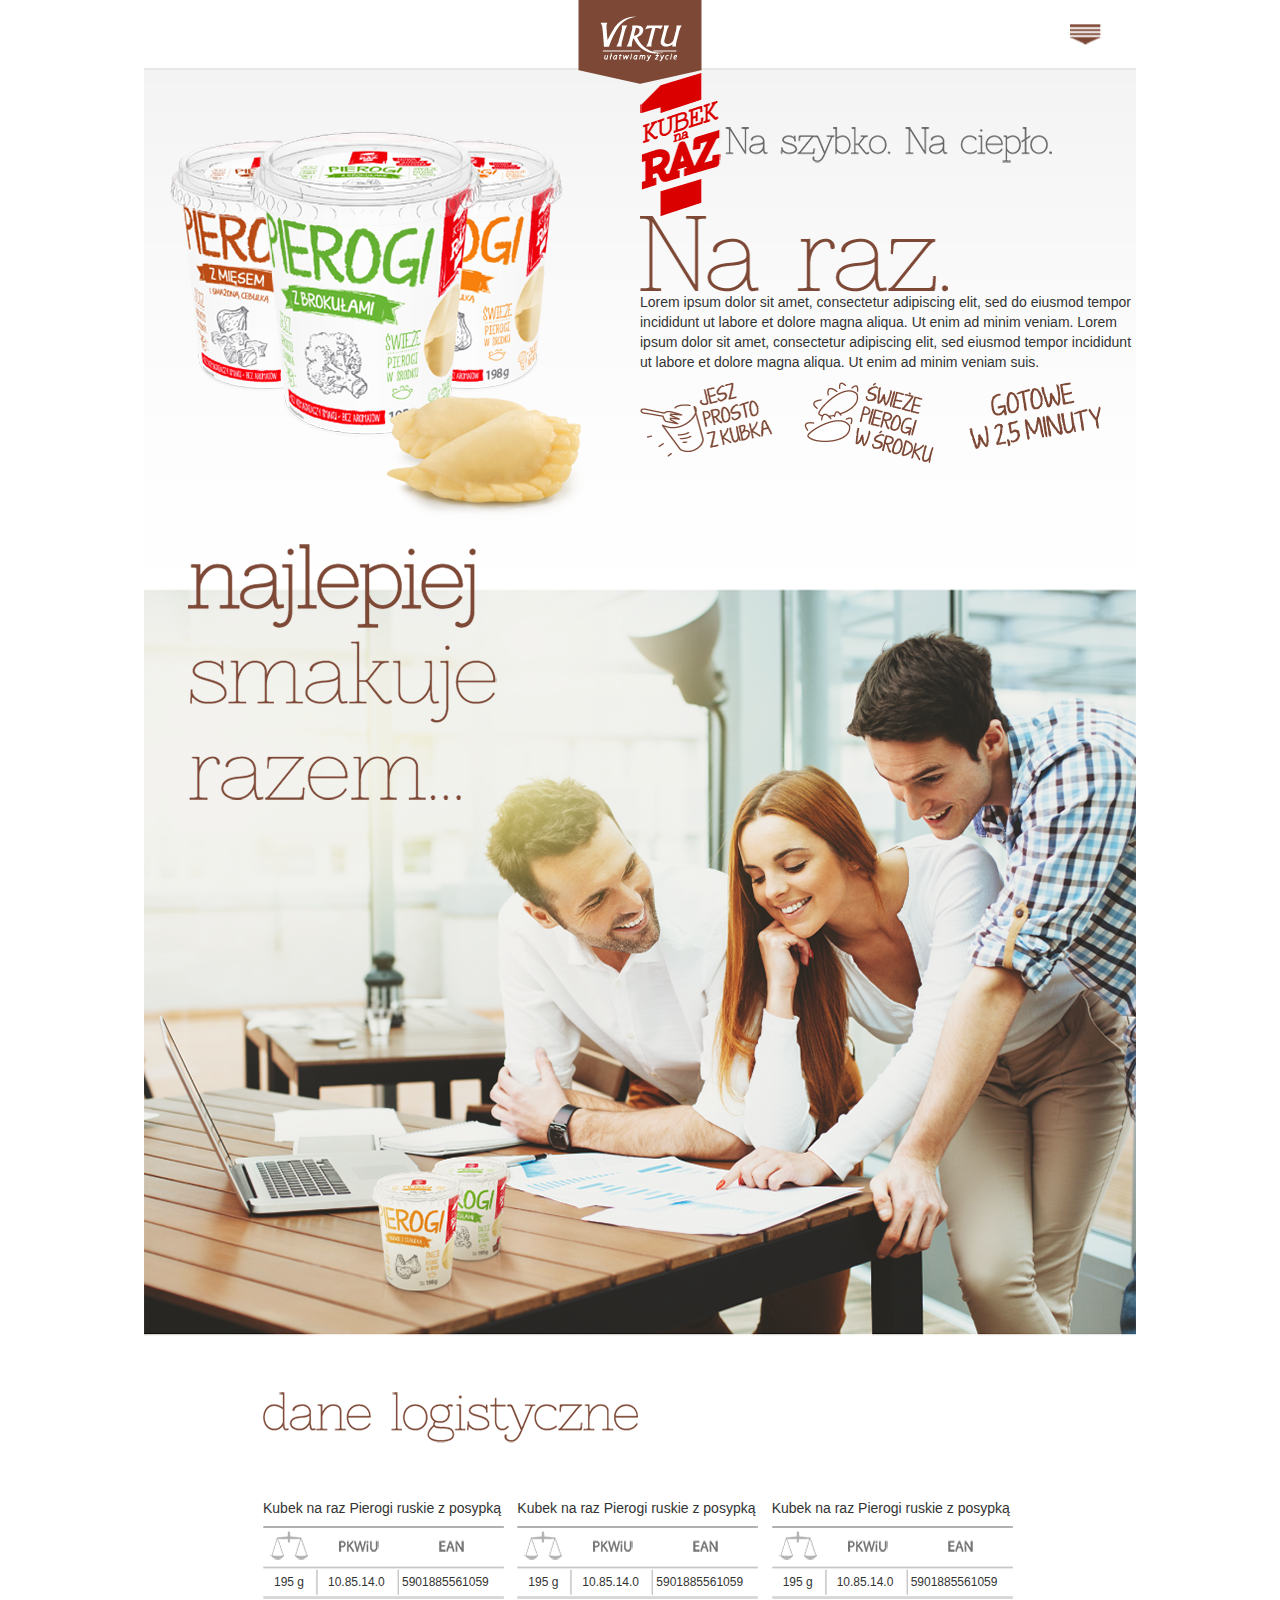
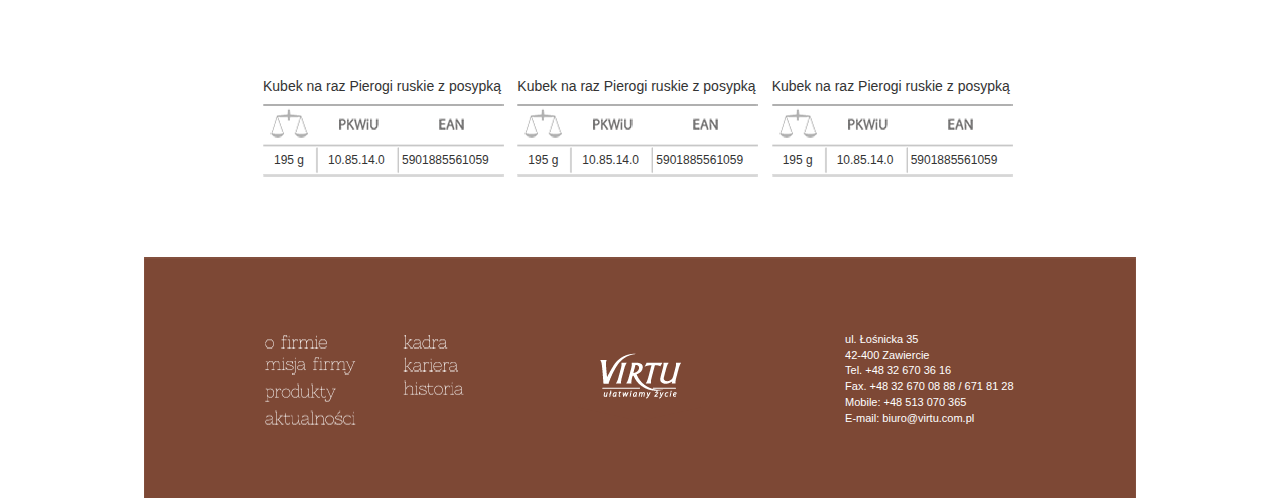
<file: produkt_kubek.html>
<!DOCTYPE html>
<html lang="pl">
<head>
    <meta charset="UTF-8">
    <title>Virtu</title>
    <meta name="viewport" content="width=device-width, initial-scale=1.0">
    <link rel="Shortcut icon" href="img/logo.png" />

    <script type="text/javascript" src="script/jquery-3.1.1.min.js" ></script>
    <script type="text/javascript" src="script/script.js"></script>

    <link type="text/css" rel="stylesheet" href="css/bootstrap.min.css">
    <link type="text/css" rel="stylesheet" href="css/styl.css">
</head>
<body>

<div class="container-fluid">

    <div class="row">
        <nav class="col-xs-12 col-md-12">
            <div class="logo">
                <a href="index.html">
                    <img src="img/logo.png" alt="logo"/>
                </a>
            </div>
            <div class="menubar">
                <a href ="#">
                    <img src="img/menu.png" alt="menu"/>
                </a>
            </div>
        </nav>
    </div>


    <div id="menu" class="row rozwijaneMenu hide">
        <div class="col-sm-12 col-md-12">
            <div class="col-sm-6 col-md-6">
                <div class="inner1">
                    <div class="menuLeft">
                        <img src="img/FIRMA_menu.png"/>
                        <table>
                            <thead></thead>
                            <tbody>
                            <tr>
                                <td>O firmie</td>
                                <td>Aktualności</td>
                                <td>Przetargi</td>
                            </tr>
                            <tr>
                                <td>Misja firmy</td>
                                <td>Kariera</td>
                                <td>Fundusze EU</td>
                            </tr>
                            <tr>
                                <td>Historia</td>
                                <td>Nagrody</td>
                            </tr>
                            </tbody>
                        </table>
                    </div>
                </div>
                <img src="img/menu/linia_dzielaca_grupy_menu.png" class="liniaMenu"/>
            </div>
            <div class="col-sm-6 col-md-6">
                <div class="inner2">
                    <div class="menuRight">
                        <img src="img/PRODUKTY_menu.png"/>
                        <table>
                            <thead></thead>
                            <tbody>
                            <tr>
                                <td>Pierogi</td>
                                <td>Pizze i zapiekanki</td>
                                <td>Kubek na raz</td>
                            </tr>
                            <tr>
                                <td>Naleśniki</td>
                                <td>Kluski na parze</td>
                                <td>Super virtusie</td>
                            </tr>
                            <tr>
                                <td>Krokiety</td>
                                <td>Dania gotowe</td>
                            </tr>
                            </tbody>
                        </table>
                    </div>
                </div>
            </div>
        </div>
    </div>


    <div class="row produktKubek">
        <div class="col-sm-12 col-md-12">
            <div class="col-sm-6 col-md-6">
                <div class="inner1">
                    <img src="img/kubek/wizualizacja_produktu.png"/>
                </div>
            </div>
            <div class="col-sm-6 col-md-6">
                <div class="inner2">
                    <img src="img/kubek/kubek_na_raz_logo.png" class="kubLogo"/>
                    <img src="img/kubek/na_szybko_na_cieplo.png"/>
                    <img src="img/kubek/na_raz.png"/>
                    <p>Lorem ipsum dolor sit amet, consectetur adipiscing elit, sed do eiusmod tempor incididunt ut labore et dolore magna aliqua. Ut enim ad minim veniam. Lorem ipsum dolor sit amet, consectetur adipiscing elit, sed eiusmod tempor incididunt ut labore et dolore magna aliqua. Ut enim ad minim veniam suis.</p>
                    <div class="col-sm-12 h100">
                        <div class="col-sm-4">
                            <img src="img/kubek/jesz_prosto_z_kubka.png" class="prostoZKubka"/>
                        </div>
                        <div class="col-sm-4">
                            <img src="img/kubek/swieze_w_srodku.png" class="swieze"/>
                        </div>
                        <div class="col-sm-4">
                            <img src="img/kubek/gotowe_minuty.png" class="gotoweMin"/>
                        </div>
                    </div>
                </div>
            </div>
        </div>
    </div>


    <div class="row ilustracjaKubek">
        <div class="col-sm-12 col-md-12">
            <img src="img/kubek/najlepiej_smakuje_razem.png"/>
        </div>
    </div>


    <div class="daneLogistyczne">
        <div class="col-sm-12 col-md-12">
            <img src="img/pierogi/dane_logistyczne.png" class="daneTitle"/>
            <div class="daneAll">
                <div class="col-sm-12 col-md-12">
                    <div class="col-sm-4 col-md-4">
                        <div class="daneTabela">
                            <p>Kubek na raz Pierogi ruskie z posypką</p>
                            <img src="img/pierogi/Podkreslenie.png"/>
                            <img src="img/pierogi/Tabela.png"/>
                            <img src="img/pierogi/waga.png"/>
                            <p>195 g</p>
                            <img src="img/pierogi/PKWiU.png"/>
                            <p>10.85.14.0</p>
                            <img src="img/pierogi/Ean.png"/>
                            <p>5901885561059</p>
                        </div>
                    </div>
                    <div class="col-sm-4 col-md-4">
                        <div class="daneTabela">
                            <p>Kubek na raz Pierogi ruskie z posypką</p>
                            <img src="img/pierogi/Podkreslenie.png"/>
                            <img src="img/pierogi/Tabela.png"/>
                            <img src="img/pierogi/waga.png"/>
                            <p>195 g</p>
                            <img src="img/pierogi/PKWiU.png"/>
                            <p>10.85.14.0</p>
                            <img src="img/pierogi/Ean.png"/>
                            <p>5901885561059</p>
                        </div>
                    </div>
                    <div class="col-sm-4 col-md-4">
                        <div class="daneTabela">
                            <p>Kubek na raz Pierogi ruskie z posypką</p>
                            <img src="img/pierogi/Podkreslenie.png"/>
                            <img src="img/pierogi/Tabela.png"/>
                            <img src="img/pierogi/waga.png"/>
                            <p>195 g</p>
                            <img src="img/pierogi/PKWiU.png"/>
                            <p>10.85.14.0</p>
                            <img src="img/pierogi/Ean.png"/>
                            <p>5901885561059</p>
                        </div>
                    </div>
                </div>

                <div class="col-sm-12 col-md-12">
                    <div class="col-sm-4 col-md-4">
                        <div class="daneTabela">
                            <p>Kubek na raz Pierogi ruskie z posypką</p>
                            <img src="img/pierogi/Podkreslenie.png"/>
                            <img src="img/pierogi/Tabela.png"/>
                            <img src="img/pierogi/waga.png"/>
                            <p>195 g</p>
                            <img src="img/pierogi/PKWiU.png"/>
                            <p>10.85.14.0</p>
                            <img src="img/pierogi/Ean.png"/>
                            <p>5901885561059</p>
                        </div>
                    </div>
                    <div class="col-sm-4 col-md-4">
                        <div class="daneTabela">
                            <p>Kubek na raz Pierogi ruskie z posypką</p>
                            <img src="img/pierogi/Podkreslenie.png"/>
                            <img src="img/pierogi/Tabela.png"/>
                            <img src="img/pierogi/waga.png"/>
                            <p>195 g</p>
                            <img src="img/pierogi/PKWiU.png"/>
                            <p>10.85.14.0</p>
                            <img src="img/pierogi/Ean.png"/>
                            <p>5901885561059</p>
                        </div>
                    </div>
                    <div class="col-sm-4 col-md-4">
                        <div class="daneTabela">
                            <p>Kubek na raz Pierogi ruskie z posypką</p>
                            <img src="img/pierogi/Podkreslenie.png"/>
                            <img src="img/pierogi/Tabela.png"/>
                            <img src="img/pierogi/waga.png"/>
                            <p>195 g</p>
                            <img src="img/pierogi/PKWiU.png"/>
                            <p>10.85.14.0</p>
                            <img src="img/pierogi/Ean.png"/>
                            <p>5901885561059</p>
                        </div>
                    </div>
                </div>
            </div>
        </div>
    </div>


    <div class="row">
        <footer class="col-xs-12 col-sm-12 col-md-12">
            <div class="inner6">
                <div class="col-xs-12 col-sm-5 col-md-5 h100">
                    <div class="col-sm-12 col-md-12 stopkaNav">
                        <div class="col-xs-4 col-sm-4 col-md-4">
                            <a href="o_firmie.html">
                                <img src="img/stopka/o_firmie.png"/>
                            </a>
                            <a href="misja.html">
                                <img src="img/stopka/misja_firmy.png"/>
                            </a>
                            <a href="produkty.html">
                                <img src="img/stopka/produkty.png"/>
                            </a>
                            <img src="img/stopka/aktualnosci.png"/>
                        </div>
                        <div class="col-xs-4 col-sm-4 col-md-4">
                            <img src="img/stopka/kadra.png"/>
                            <img src="img/stopka/kariera.png"/>
                            <img src="img/stopka/historia.png"/>
                        </div>
                    </div>
                </div>
                <div class="col-xs-12 col-sm-2 col-md-2 h100">
                    <img class="positionCenter" src="img/logo_stopka.png"/>
                </div>
                <div class="col-xs-12 col-sm-5 col-md-5 h100">
                    <div class="kontakt">
                        <p>ul. Łośnicka 35</p>
                        <p>42-400 Zawiercie</p>
                        <p>Tel. +48 32 670 36 16
                        <p>Fax. +48 32 670 08 88 / 671 81 28 </p>
                        <p>Mobile: +48 513 070 365</p>
                        <p>E-mail: biuro@virtu.com.pl</p>
                    </div>
                </div>
            </div>
        </footer>
    </div>

</div>
</body>
</html>
</file>
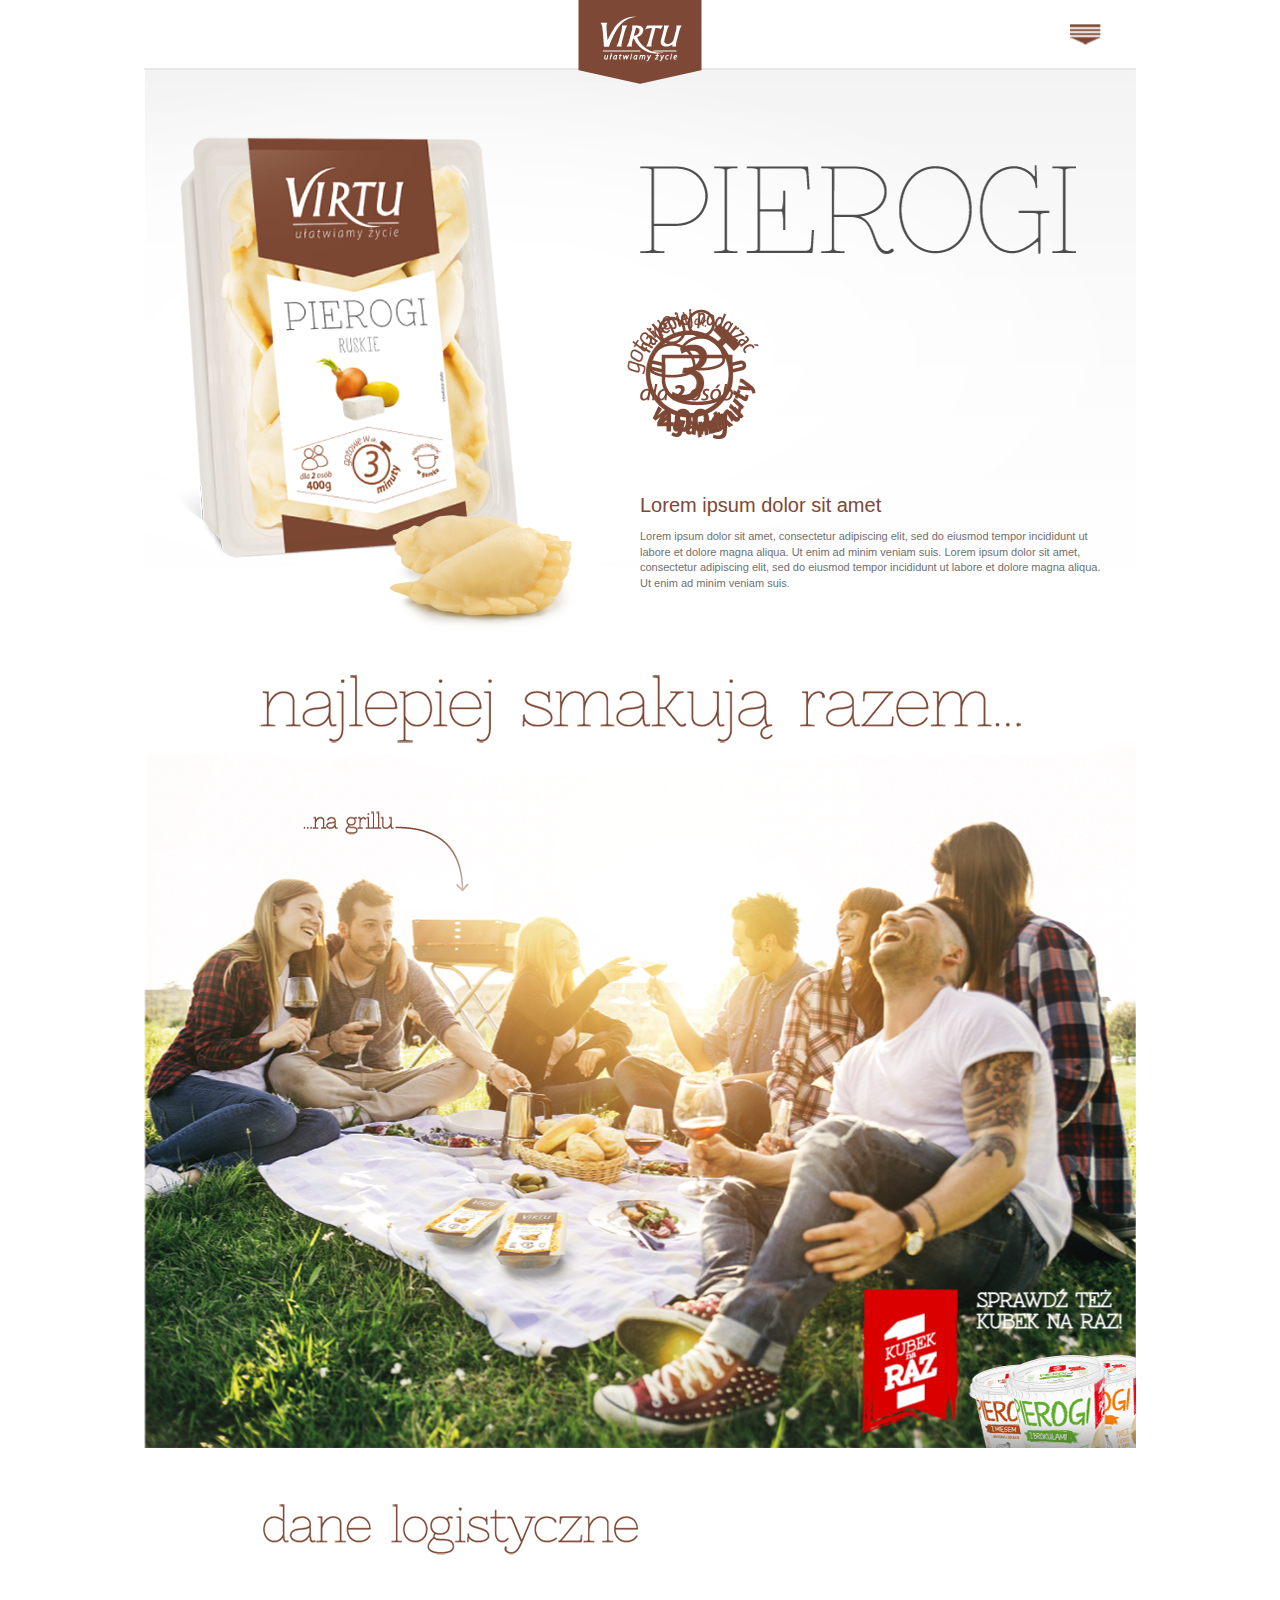
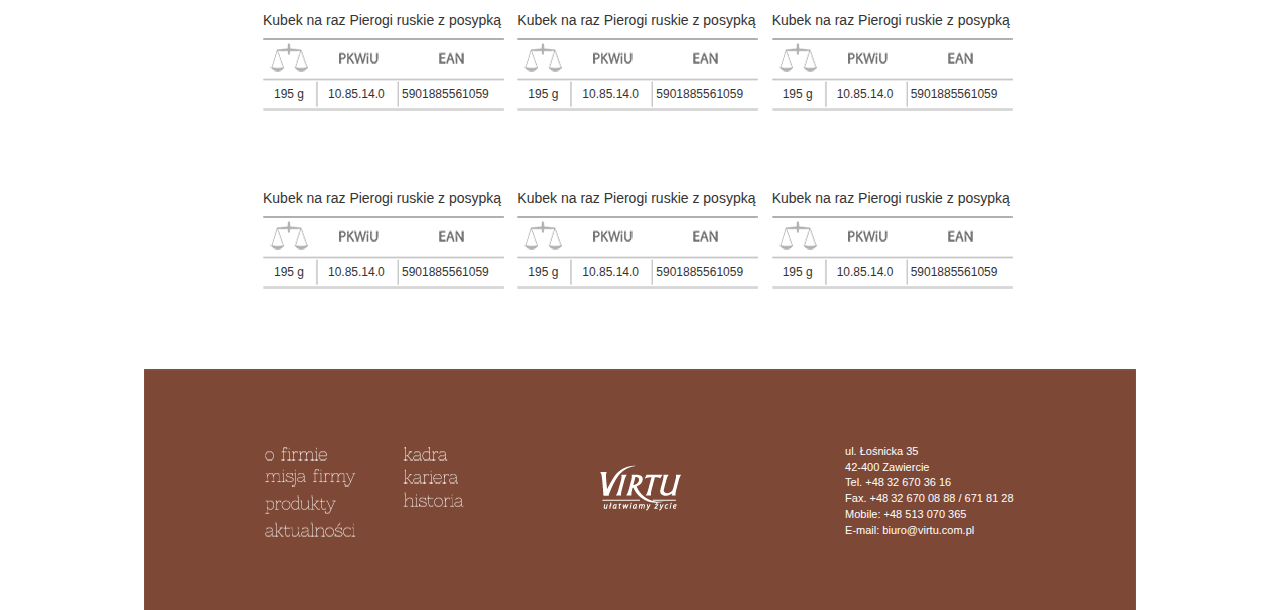
<file: produkt_pierogi.html>
<!DOCTYPE html>
<html lang="pl">
<head>
    <meta charset="UTF-8">
    <title>Virtu</title>
    <meta name="viewport" content="width=device-width, initial-scale=1.0">
    <link rel="Shortcut icon" href="img/logo.png" />

    <script type="text/javascript" src="script/jquery-3.1.1.min.js" ></script>
    <script type="text/javascript" src="script/script.js"></script>

    <link type="text/css" rel="stylesheet" href="css/bootstrap.min.css">
    <link type="text/css" rel="stylesheet" href="css/styl.css">
</head>
<body>

<div class="container-fluid">

    <div class="row">
        <nav class="col-xs-12 col-md-12">
            <div class="logo">
                <a href="index.html">
                    <img src="img/logo.png" alt="logo"/>
                </a>
            </div>
            <div class="menubar">
                <a href ="#">
                    <img src="img/menu.png" alt="menu"/>
                </a>
            </div>
        </nav>
    </div>


    <div id="menu" class="row rozwijaneMenu hide">
        <div class="col-sm-12 col-md-12">
            <div class="col-sm-6 col-md-6">
                <div class="inner1">
                    <div class="menuLeft">
                        <img src="img/FIRMA_menu.png"/>
                        <table>
                            <thead></thead>
                            <tbody>
                            <tr>
                                <td>O firmie</td>
                                <td>Aktualności</td>
                                <td>Przetargi</td>
                            </tr>
                            <tr>
                                <td>Misja firmy</td>
                                <td>Kariera</td>
                                <td>Fundusze EU</td>
                            </tr>
                            <tr>
                                <td>Historia</td>
                                <td>Nagrody</td>
                            </tr>
                            </tbody>
                        </table>
                    </div>
                </div>
                <img src="img/menu/linia_dzielaca_grupy_menu.png" class="liniaMenu"/>
            </div>
            <div class="col-sm-6 col-md-6">
                <div class="inner2">
                    <div class="menuRight">
                        <img src="img/PRODUKTY_menu.png"/>
                        <table>
                            <thead></thead>
                            <tbody>
                            <tr>
                                <td>Pierogi</td>
                                <td>Pizze i zapiekanki</td>
                                <td>Kubek na raz</td>
                            </tr>
                            <tr>
                                <td>Naleśniki</td>
                                <td>Kluski na parze</td>
                                <td>Super virtusie</td>
                            </tr>
                            <tr>
                                <td>Krokiety</td>
                                <td>Dania gotowe</td>
                            </tr>
                            </tbody>
                        </table>
                    </div>
                </div>
            </div>
        </div>
    </div>


    <div class="row segment1">
        <div class="col-sm-12 col-md-12">
            <div class="produkt">
                <div class="col-sm-6 h100">
                    <img src="img/pierogi/produkt_wizualizacja.png" class="pierogiWiz"/>
                    <img src="img/pierogi/pierogi_lezace.png" class="lezace"/>
                </div>
                <div class="col-sm-6 h100">
                    <img src="img/pierogi/PIEROGI.png" class="pierogiTitle"/>
                    <img src="img/pierogi/2osoby.png" class="pikto1"/>
                    <img src="img/pierogi/3minuty.png" class="pikto2"/>
                    <img src="img/pierogi/garnek.png" class="pikto3"/>
                    <h3>Lorem ipsum dolor sit amet</h3>
                    <p>Lorem ipsum dolor sit amet, consectetur adipiscing elit, sed do eiusmod tempor incididunt ut labore et dolore magna aliqua. Ut enim ad minim veniam suis. Lorem ipsum dolor sit amet, consectetur adipiscing elit, sed do eiusmod tempor incididunt ut labore et dolore magna aliqua. Ut enim ad minim veniam suis.</p>
                </div>
            </div>
        </div>
    </div>

    <div class="row segment2">
        <div class="col-sm-12 col-md-12">
            <div class="ilustracja">
                <img src="img/pierogi/najlepiej_smakuja_razem.png"/>
                <img src="img/pierogi/na_grillu.png"/>
                <img src="img/pierogi/strzalka.png"/>
                <img src="img/pierogi/kubek_na_raz_logo.png"/>
                <img src="img/pierogi/sprawdz_kubek.png"/>
                <img src="img/pierogi/wizualizacja_kubek_na_raz.png"/>
            </div>
        </div>
    </div>


    <div class="daneLogistyczne">
        <div class="col-sm-12 col-md-12">
            <img src="img/pierogi/dane_logistyczne.png" class="daneTitle"/>
            <div class="daneAll">
                <div class="col-sm-12 col-md-12">
                    <div class="col-sm-4 col-md-4">
                        <div class="daneTabela">
                            <p>Kubek na raz Pierogi ruskie z posypką</p>
                            <img src="img/pierogi/Podkreslenie.png"/>
                            <img src="img/pierogi/Tabela.png"/>
                            <img src="img/pierogi/waga.png"/>
                            <p>195 g</p>
                            <img src="img/pierogi/PKWiU.png"/>
                            <p>10.85.14.0</p>
                            <img src="img/pierogi/Ean.png"/>
                            <p>5901885561059</p>
                        </div>
                    </div>
                    <div class="col-sm-4 col-md-4">
                        <div class="daneTabela">
                            <p>Kubek na raz Pierogi ruskie z posypką</p>
                            <img src="img/pierogi/Podkreslenie.png"/>
                            <img src="img/pierogi/Tabela.png"/>
                            <img src="img/pierogi/waga.png"/>
                            <p>195 g</p>
                            <img src="img/pierogi/PKWiU.png"/>
                            <p>10.85.14.0</p>
                            <img src="img/pierogi/Ean.png"/>
                            <p>5901885561059</p>
                        </div>
                    </div>
                    <div class="col-sm-4 col-md-4">
                        <div class="daneTabela">
                            <p>Kubek na raz Pierogi ruskie z posypką</p>
                            <img src="img/pierogi/Podkreslenie.png"/>
                            <img src="img/pierogi/Tabela.png"/>
                            <img src="img/pierogi/waga.png"/>
                            <p>195 g</p>
                            <img src="img/pierogi/PKWiU.png"/>
                            <p>10.85.14.0</p>
                            <img src="img/pierogi/Ean.png"/>
                            <p>5901885561059</p>
                        </div>
                    </div>
                </div>

                <div class="col-sm-12 col-md-12">
                    <div class="col-sm-4 col-md-4">
                        <div class="daneTabela">
                            <p>Kubek na raz Pierogi ruskie z posypką</p>
                            <img src="img/pierogi/Podkreslenie.png"/>
                            <img src="img/pierogi/Tabela.png"/>
                            <img src="img/pierogi/waga.png"/>
                            <p>195 g</p>
                            <img src="img/pierogi/PKWiU.png"/>
                            <p>10.85.14.0</p>
                            <img src="img/pierogi/Ean.png"/>
                            <p>5901885561059</p>
                        </div>
                    </div>
                    <div class="col-sm-4 col-md-4">
                        <div class="daneTabela">
                            <p>Kubek na raz Pierogi ruskie z posypką</p>
                            <img src="img/pierogi/Podkreslenie.png"/>
                            <img src="img/pierogi/Tabela.png"/>
                            <img src="img/pierogi/waga.png"/>
                            <p>195 g</p>
                            <img src="img/pierogi/PKWiU.png"/>
                            <p>10.85.14.0</p>
                            <img src="img/pierogi/Ean.png"/>
                            <p>5901885561059</p>
                        </div>
                    </div>
                    <div class="col-sm-4 col-md-4">
                        <div class="daneTabela">
                            <p>Kubek na raz Pierogi ruskie z posypką</p>
                            <img src="img/pierogi/Podkreslenie.png"/>
                            <img src="img/pierogi/Tabela.png"/>
                            <img src="img/pierogi/waga.png"/>
                            <p>195 g</p>
                            <img src="img/pierogi/PKWiU.png"/>
                            <p>10.85.14.0</p>
                            <img src="img/pierogi/Ean.png"/>
                            <p>5901885561059</p>
                        </div>
                    </div>
                </div>
            </div>
        </div>
    </div>


    <div class="row">
        <footer class="col-xs-12 col-sm-12 col-md-12">
            <div class="inner6">
                <div class="col-xs-12 col-sm-5 col-md-5 h100">
                    <div class="col-sm-12 col-md-12 stopkaNav">
                        <div class="col-xs-4 col-sm-4 col-md-4">
                            <a href="o_firmie.html">
                                <img src="img/stopka/o_firmie.png"/>
                            </a>
                            <a href="misja.html">
                                <img src="img/stopka/misja_firmy.png"/>
                            </a>
                            <a href="produkty.html">
                                <img src="img/stopka/produkty.png"/>
                            </a>
                            <img src="img/stopka/aktualnosci.png"/>
                        </div>
                        <div class="col-xs-4 col-sm-4 col-md-4">
                            <img src="img/stopka/kadra.png"/>
                            <img src="img/stopka/kariera.png"/>
                            <img src="img/stopka/historia.png"/>
                        </div>
                    </div>
                </div>
                <div class="col-xs-12 col-sm-2 col-md-2 h100">
                    <img class="positionCenter" src="img/logo_stopka.png"/>
                </div>
                <div class="col-xs-12 col-sm-5 col-md-5 h100">
                    <div class="kontakt">
                        <p>ul. Łośnicka 35</p>
                        <p>42-400 Zawiercie</p>
                        <p>Tel. +48 32 670 36 16
                        <p>Fax. +48 32 670 08 88 / 671 81 28 </p>
                        <p>Mobile: +48 513 070 365</p>
                        <p>E-mail: biuro@virtu.com.pl</p>
                    </div>
                </div>
            </div>
        </footer>
    </div>

</div>
</body>
</html>
</file>
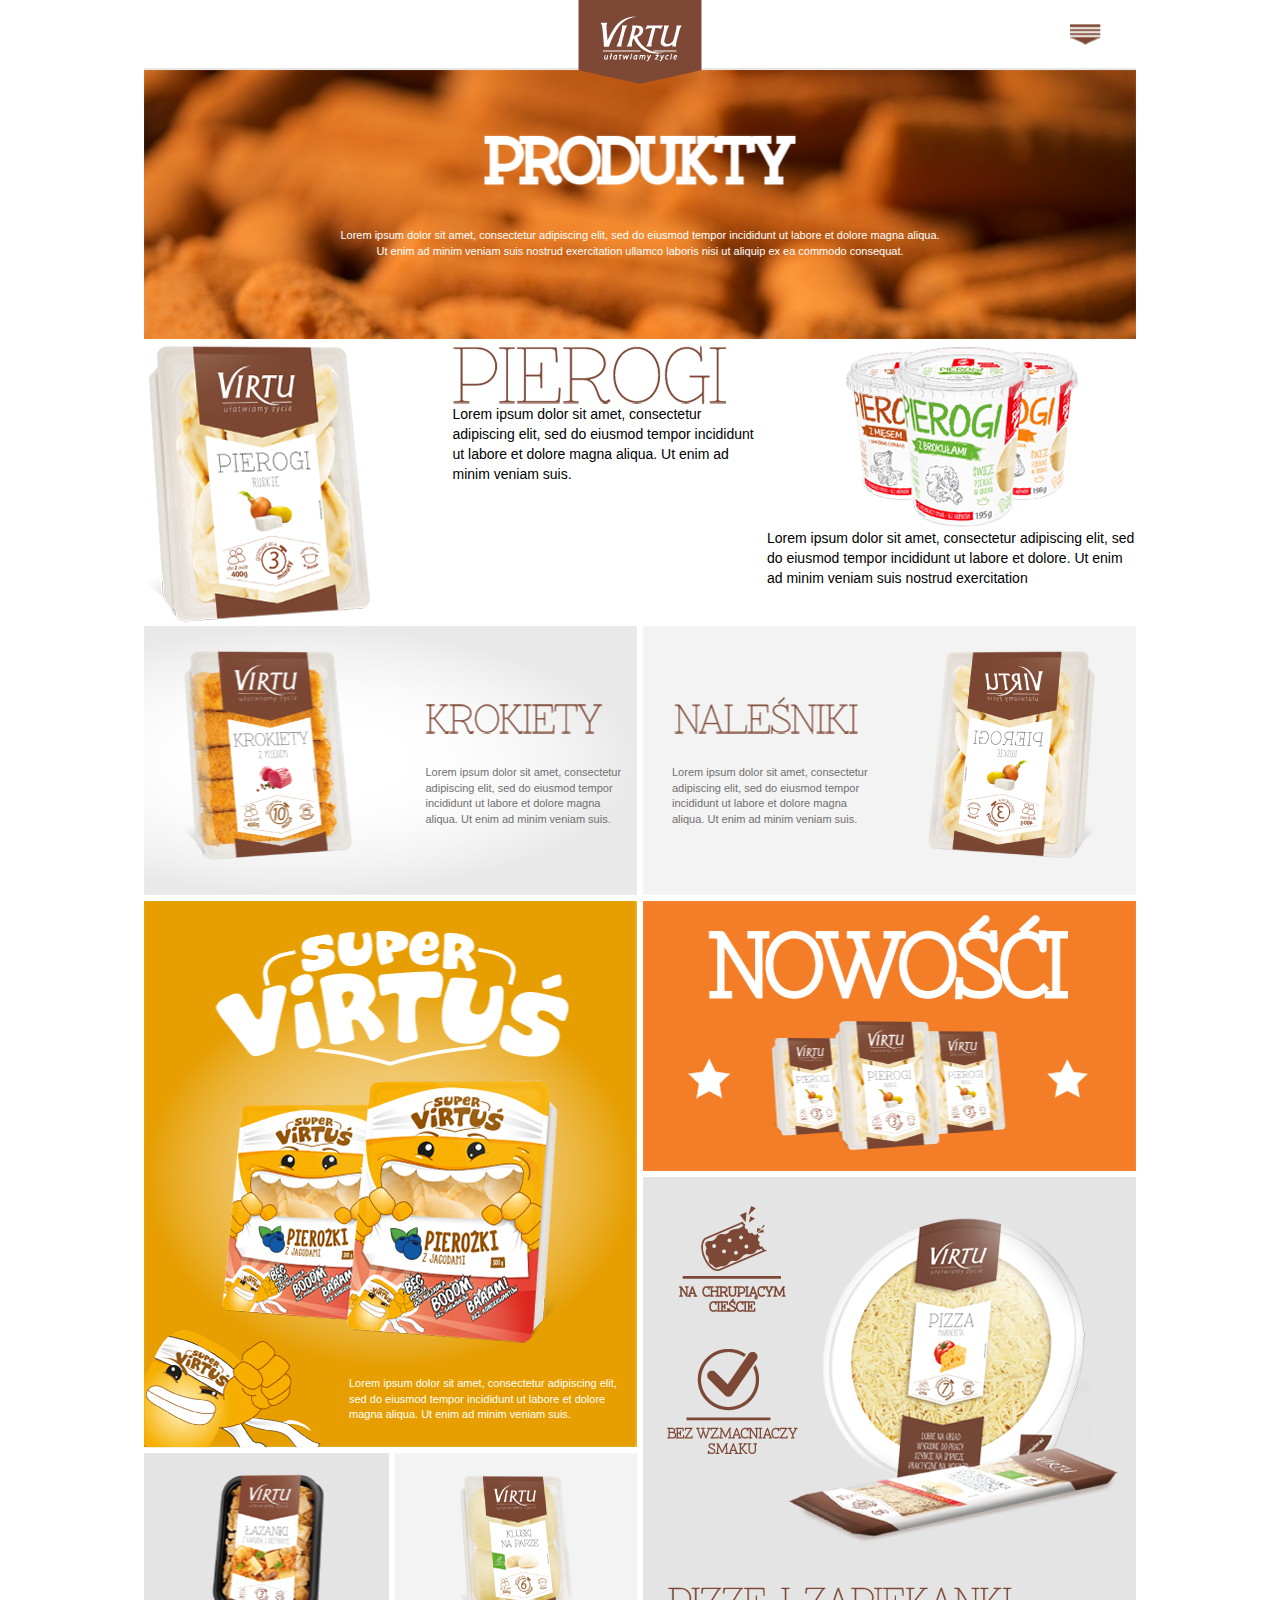
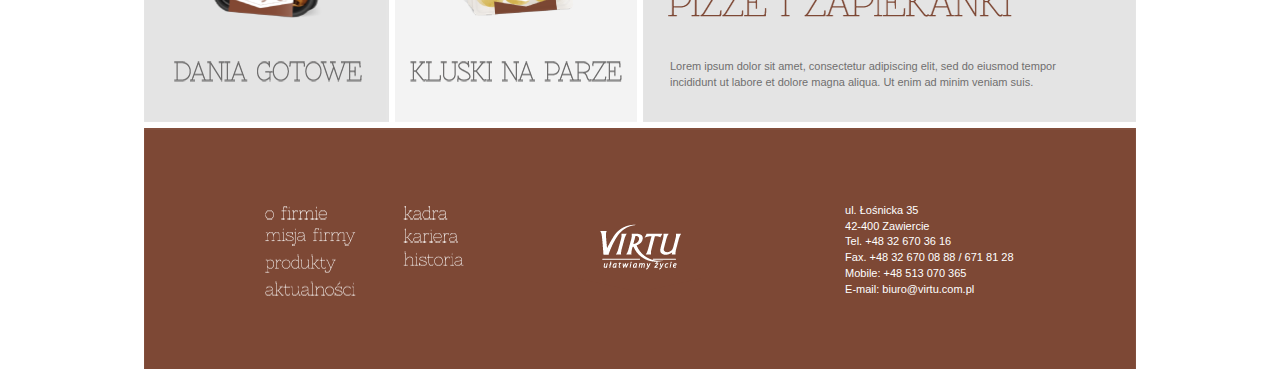
<file: produkty.html>
<!DOCTYPE html>
<html lang="pl">
<head>
    <meta charset="UTF-8">
    <title>Virtu</title>
    <meta name="viewport" content="width=device-width, initial-scale=1.0">
    <link rel="Shortcut icon" href="img/logo.png" />

    <script type="text/javascript" src="script/jquery-3.1.1.min.js" ></script>
    <script type="text/javascript" src="script/script.js"></script>

    <link type="text/css" rel="stylesheet" href="css/bootstrap.min.css">
    <link type="text/css" rel="stylesheet" href="css/styl.css">
</head>
<body>

<div class="container-fluid">

    <div class="row">
        <nav class="col-xs-12 col-md-12">
            <div class="logo">
                <a href="index.html">
                    <img src="img/logo.png" alt="logo"/>
                </a>
            </div>
            <div class="menubar">
                <a href ="#">
                    <img src="img/menu.png" alt="menu"/>
                </a>
            </div>
        </nav>
    </div>


    <div id="menu" class="row rozwijaneMenu hide">
        <div class="col-sm-12 col-md-12">
            <div class="col-sm-6 col-md-6">
                <div class="inner1">
                    <div class="menuLeft">
                        <img src="img/FIRMA_menu.png"/>
                        <table>
                            <thead></thead>
                            <tbody>
                            <tr>
                                <td>O firmie</td>
                                <td>Aktualności</td>
                                <td>Przetargi</td>
                            </tr>
                            <tr>
                                <td>Misja firmy</td>
                                <td>Kariera</td>
                                <td>Fundusze EU</td>
                            </tr>
                            <tr>
                                <td>Historia</td>
                                <td>Nagrody</td>
                            </tr>
                            </tbody>
                        </table>
                    </div>
                </div>
                <img src="img/menu/linia_dzielaca_grupy_menu.png" class="liniaMenu"/>
            </div>
            <div class="col-sm-6 col-md-6">
                <div class="inner2">
                    <div class="menuRight">
                        <img src="img/PRODUKTY_menu.png"/>
                        <table>
                            <thead></thead>
                            <tbody>
                            <tr>
                                <td>Pierogi</td>
                                <td>Pizze i zapiekanki</td>
                                <td>Kubek na raz</td>
                            </tr>
                            <tr>
                                <td>Naleśniki</td>
                                <td>Kluski na parze</td>
                                <td>Super virtusie</td>
                            </tr>
                            <tr>
                                <td>Krokiety</td>
                                <td>Dania gotowe</td>
                            </tr>
                            </tbody>
                        </table>
                    </div>
                </div>
            </div>
        </div>
    </div>


    <div class="row top">
        <div class="col-sm-12 col-md-12">
            <div class="inner1">
                <div class="produkty">
                    <img src="img/produkty/Produkty.png"/>
                    <div class="produktyText">
                        <p>Lorem ipsum dolor sit amet, consectetur adipiscing elit, sed do eiusmod tempor incididunt ut labore et dolore magna aliqua.</p>
                        <p>Ut enim ad minim veniam suis nostrud exercitation ullamco laboris nisi ut aliquip ex ea commodo consequat.</p>
                    </div>
                </div>
            </div>
        </div>
    </div>

    <div class="row segment1">
        <div class="col-sm-12 col-md-12">
            <div class="col-sm-7 col-md-7" style="width: 62.5%;">
                <div class="inner2">
                    <a href="produkt_pierogi.html">
                        <div class="pierogi">
                            <div class="col-sm-6 h100">
                                <img src="img/produkty/Pierogi_packshot.png" class="pierogiPack"/>
                            </div>
                            <div class="col-sm-6 h100">
                                <img src="img/produkty/Pierogi.png" class="pierogiLogo"/>
                                <p>Lorem ipsum dolor sit amet, consectetur adipiscing elit, sed do eiusmod tempor incididunt ut labore et dolore magna aliqua. Ut enim ad minim veniam suis.</p>
                            </div>
                        </div>
                    </a>
                </div>
            </div>
            <div class="col-sm-5 col-md-5" style="width: 37.5%">
                <div class="inner3">
                    <a href="produkt_kubek.html">
                        <div class="kubekNaRaz">
                            <img src="img/produkty/Kubek_na_raz_logo.png" class="kubekLogo"/>
                            <img src="img/produkty/kubek_na_raz_wizualizacja.png" class="kubekPack"/>
                            <p>Lorem ipsum dolor sit amet, consectetur adipiscing elit, sed do eiusmod tempor incididunt ut labore et dolore. Ut enim ad minim veniam suis nostrud exercitation</p>
                        </div>
                    </a>
                </div>
            </div>
        </div>
    </div>

    <div class="row segment2">
        <div class="col-sm-12 col-md-12">

            <div class="col-sm-6 col-md-6">
                <div class="inner2">
                    <div class="krokiety">
                        <div class="col-sm-6 h100">
                            <img src="img/produkty/Krokiety_wizualizacja.png" class="krokietyPack"/>
                        </div>
                        <div class="col-sm-6 h100">
                        <img src="img/produkty/Krokiety.png" class="krokietyNazwa"/>
                            <p>Lorem ipsum dolor sit amet, consectetur adipiscing elit, sed do eiusmod tempor incididunt ut labore et dolore magna aliqua. Ut enim ad minim veniam suis.</p>
                        </div>
                    </div>
                </div>
            </div>

            <div class="col-sm-6 col-md-6">
                <div class="inner3">
                    <div class="nalesniki">
                        <div class="col-sm-6 h100">
                            <img src="img/produkty/nalesniki.png" class="nalesnikiNazwa"/>
                            <p>Lorem ipsum dolor sit amet, consectetur adipiscing elit, sed do eiusmod tempor incididunt ut labore et dolore magna aliqua. Ut enim ad minim veniam suis.</p>
                        </div>
                        <div class="col-sm-6 h100">
                            <img src="img/produkty/Nalesniki_packshot.png" class="nalesnikiPack"/>
                        </div>
                    </div>
                </div>
            </div>

        </div>
    </div>

    <div class="row segment3">
        <div class="col-sm-12 col-md-12">
            <div class="col-sm-6 col-md-6">
                <div class="row">
                    <div class="col-sm-12 col-md-12">
                        <div class="inner2">
                            <div class="virtus">
                                <img src="img/produkty/Super_virtus_logo.png"/>
                                <img src="img/produkty/Virtusie_packshoty.png"/>
                                <img src="img/produkty/Super_virtus_mini_brand_hero.png" class="ratio"/>
                                <p>Lorem ipsum dolor sit amet, consectetur adipiscing elit, sed do eiusmod tempor incididunt ut labore et dolore magna aliqua. Ut enim ad minim veniam suis.</p>
                            </div>
                        </div>
                    </div>
                </div>

                <div class="row">
                    <div class="col-sm-12 col-md-12">

                        <div class="col-sm-6 col-md-6">
                            <div class="inner2">
                                <div class="daniaGotowe">
                                    <img src="img/produkty/Dania_gotowe_wizualizacja.png"/>
                                    <img src="img/produkty/Dania_GOTOWE.png"/>
                                </div>
                            </div>
                        </div>

                        <div class="col-sm-6 col-md-6">
                            <div class="inner4">
                                <div class="kluski">
                                    <img src="img/produkty/Kluski_na_parze_wizualizacja.png"/>
                                    <img src="img/produkty/Kluski_na_parze.png"/>
                                </div>
                            </div>
                        </div>
                    </div>
                </div>
            </div>

            <div class="col-sm-6 col-md-6">
                <div class="row">
                    <div class="col-sm-12 col-md-12">
                        <div class="inner3">
                            <div class="nowosci">
                                <img src="img/produkty/NOWOSCI.png"/>
                                <img src="img/produkty/gwiazdki.png"/>
                                <img src="img/produkty/Nowosci_packshoty.png"/>
                            </div>
                        </div>
                    </div>
                </div>

                <div class="row">
                    <div class="col-sm-12 col-md-12">
                        <div class="inner3">
                            <div class="pizza">
                                <img src="img/produkty/pizza_zapiekanka_wizualizacja.png"/>
                                <img src="img/produkty/na_chrupiacym_ciescie.png"/>
                                <img  src="img/produkty/bez_wzmacniaczy_smaku.png"/>
                                <img src="img/produkty/PIZZE_I_ZAPIEKANKI.png"/>
                                <p>Lorem ipsum dolor sit amet, consectetur adipiscing elit, sed do eiusmod tempor incididunt ut labore et dolore magna aliqua. Ut enim ad minim veniam suis.</p>
                            </div>
                        </div>
                    </div>
                </div>
            </div>
        </div>
    </div>


    <div class="row">
        <footer class="col-xs-12 col-sm-12 col-md-12">
            <div class="inner6">
                <div class="col-xs-12 col-sm-5 col-md-5 h100">
                    <div class="col-sm-12 col-md-12 stopkaNav">
                        <div class="col-xs-4 col-sm-4 col-md-4">
                            <a href="o_firmie.html">
                                <img src="img/stopka/o_firmie.png"/>
                            </a>
                            <a href="misja.html">
                                <img src="img/stopka/misja_firmy.png"/>
                            </a>
                            <a href="produkty.html">
                                <img src="img/stopka/produkty.png"/>
                            </a>
                            <img src="img/stopka/aktualnosci.png"/>
                        </div>
                        <div class="col-xs-4 col-sm-4 col-md-4">
                            <img src="img/stopka/kadra.png"/>
                            <img src="img/stopka/kariera.png"/>
                            <img src="img/stopka/historia.png"/>
                        </div>
                    </div>
                </div>
                <div class="col-xs-12 col-sm-2 col-md-2 h100">
                    <img class="positionCenter" src="img/logo_stopka.png"/>
                </div>
                <div class="col-xs-12 col-sm-5 col-md-5 h100">
                    <div class="kontakt">
                        <p>ul. Łośnicka 35</p>
                        <p>42-400 Zawiercie</p>
                        <p>Tel. +48 32 670 36 16
                        <p>Fax. +48 32 670 08 88 / 671 81 28 </p>
                        <p>Mobile: +48 513 070 365</p>
                        <p>E-mail: biuro@virtu.com.pl</p>
                    </div>
                </div>
            </div>
        </footer>
    </div>

</div>
</body>
</html>
</file>
<file: css/styl.css>
.container-fluid {
  margin: 0 auto;
  padding: 0;
  width: 100%;
  overflow-x: hidden;
  overflow-y: hidden; }

.col-xs-1 {
  margin: 0;
  padding: 0; }

.col-sm-1 {
  margin: 0;
  padding: 0; }

.col-md-1 {
  margin: 0;
  padding: 0; }

.col-xs-2 {
  margin: 0;
  padding: 0; }

.col-sm-2 {
  margin: 0;
  padding: 0; }

.col-md-2 {
  margin: 0;
  padding: 0; }

.col-xs-3 {
  margin: 0;
  padding: 0; }

.col-sm-3 {
  margin: 0;
  padding: 0; }

.col-md-3 {
  margin: 0;
  padding: 0; }

.col-xs-4 {
  margin: 0;
  padding: 0; }

.col-sm-4 {
  margin: 0;
  padding: 0; }

.col-md-4 {
  margin: 0;
  padding: 0; }

.col-xs-5 {
  margin: 0;
  padding: 0; }

.col-sm-5 {
  margin: 0;
  padding: 0; }

.col-md-5 {
  margin: 0;
  padding: 0; }

.col-xs-6 {
  margin: 0;
  padding: 0; }

.col-sm-6 {
  margin: 0;
  padding: 0; }

.col-md-6 {
  margin: 0;
  padding: 0; }

.col-xs-7 {
  margin: 0;
  padding: 0; }

.col-sm-7 {
  margin: 0;
  padding: 0; }

.col-md-7 {
  margin: 0;
  padding: 0; }

.col-xs-8 {
  margin: 0;
  padding: 0; }

.col-sm-8 {
  margin: 0;
  padding: 0; }

.col-md-8 {
  margin: 0;
  padding: 0; }

.col-xs-9 {
  margin: 0;
  padding: 0; }

.col-sm-9 {
  margin: 0;
  padding: 0; }

.col-md-9 {
  margin: 0;
  padding: 0; }

.col-xs-10 {
  margin: 0;
  padding: 0; }

.col-sm-10 {
  margin: 0;
  padding: 0; }

.col-md-10 {
  margin: 0;
  padding: 0; }

.col-xs-11 {
  margin: 0;
  padding: 0; }

.col-sm-11 {
  margin: 0;
  padding: 0; }

.col-md-11 {
  margin: 0;
  padding: 0; }

.col-xs-12 {
  margin: 0;
  padding: 0; }

.col-sm-12 {
  margin: 0;
  padding: 0; }

.col-md-12 {
  margin: 0;
  padding: 0; }

.row {
  margin: 0;
  padding: 0; }

.col-height {
  height: 100%;
  margin-top: 0;
  margin-bottom: 0; }

.h100 {
  height: 100%; }

.h50 {
  height: 50%; }

.inner1 {
  padding-bottom: 3px; }

.inner2 {
  padding: 3px 3px 3px 0; }

.inner3 {
  padding: 3px 0 3px 3px; }

.inner4 {
  padding: 3px; }

.inner5 {
  padding: 3px 0 3px 3px;
  border: 6px solid #e7e7e7; }
  @media (max-width: 992px) {
    .inner5 {
      padding: 3px 3px 3px 0; } }

a {
  text-decoration: none;
  color: #000000; }
  a:hover {
    text-decoration: none; }

@media (max-width: 480px) {
  .paddingMobile {
    padding-left: 0 !important;
    padding-right: 0 !important; } }

@media (max-width: 768px) {
  .paddingTabMobile {
    padding-left: 0 !important;
    padding-right: 0 !important; } }

.positionCenter {
  left: 0;
  top: 0;
  bottom: 0;
  right: 0;
  margin: auto;
  position: absolute; }

.hideMenu {
  display: none; }

.col75 {
  width: 62.5%; }

.col45 {
  width: 37.5%; }

@media (max-width: 480px) {
  .col-xxs {
    display: block;
    float: none;
    width: 100%; } }
@media (min-width: 992px) {
  html {
    display: table;
    margin: auto;
    height: 100%; } }
html body {
  overflow-x: hidden;
  /* -----------------------GLOWNA------------------------ */
  /* --------------------KONIEC glowna---------------------*/
  /* ---------------------O FIRMIE------------------------ */
  /* ------------------KONIEC o firmie---------------------*/
  /* -------------------MISJA FIRMY----------------------- */
  /* ------------------KONIEC misja firmy------------------*/
  /* -----------------------PRODUKTY---------------------- */
  /* -------------------KONIEC produkty------------------*/
  /* -----------------PRODUKT PIEROGI------------------- */
  /* ----------------KONIEC produkt pierogi----------------*/
  /* -------------------PRODUKT KUBEK--------------------- */
  /* ----------------KONIEC produkt kubek------------------*/
  /* -----------------------NAGRODY----------------------- */
  /* --------------------KONIEC nagrody--------------------*/ }
  @media (min-width: 992px) {
    html body {
      width: 992px;
      height: 100%;
      display: table-cell;
      vertical-align: middle; } }
  html body nav {
    margin: 0 auto;
    border-bottom: solid 2px #e7e7e7;
    height: 70px; }
    html body nav .logo {
      position: absolute;
      transform: translate(-50%, 0%);
      top: 0;
      left: 50%;
      z-index: 100; }
    html body nav .menubar {
      position: absolute;
      transform: translate(-50%, -50%);
      top: 50%;
      left: 95%; }
  html body .rozwijaneMenu {
    height: 277px;
    background-image: url("../img/menu/Tlo.png"); }
    html body .rozwijaneMenu .liniaMenu {
      position: absolute;
      right: 0;
      top: 56px; }
      @media (max-width: 480px) {
        html body .rozwijaneMenu .liniaMenu {
          transform: rotate(90deg);
          right: 50%; } }
    html body .rozwijaneMenu .menuLeft img {
      position: absolute;
      transform: translate(-50%, 56px);
      top: 0;
      left: 55%; }
      @media (max-width: 480px) {
        html body .rozwijaneMenu .menuLeft img {
          transform: translate(-50%, 60%);
          left: 50%; } }
    html body .rozwijaneMenu .menuLeft table {
      width: 70%;
      position: absolute;
      transform: translate(-30px, 113px);
      top: 0;
      right: 0;
      color: #000000; }
      @media (max-width: 480px) {
        html body .rozwijaneMenu .menuLeft table {
          transform: translate(-50%, 90%);
          left: 50%; } }
      html body .rozwijaneMenu .menuLeft table td {
        font-size: 11px;
        padding: 4px;
        text-align: center; }
    html body .rozwijaneMenu .menuRight img {
      position: absolute;
      transform: translate(-50%, 56px);
      top: 0;
      left: 40%; }
      @media (max-width: 480px) {
        html body .rozwijaneMenu .menuRight img {
          transform: translate(-50%, 40%);
          left: 50%; } }
    html body .rozwijaneMenu .menuRight table {
      width: 70%;
      position: absolute;
      transform: translate(25px, 113px);
      top: 0;
      left: 0; }
      @media (max-width: 480px) {
        html body .rozwijaneMenu .menuRight table {
          transform: translate(-50%, 80%);
          left: 50%; } }
      html body .rozwijaneMenu .menuRight table td {
        font-size: 11px;
        padding: 4px;
        text-align: center; }
  html body .hconst {
    height: 490px; }
  html body .hconst2 {
    height: 241px; }
  html body .segment1 .ofirmie {
    height: 269px; }
    html body .segment1 .ofirmie .ofirmieIn {
      background-image: url("../img/ofirmie.png");
      background-size: cover;
      height: 100%; }
      html body .segment1 .ofirmie .ofirmieIn .helper {
        display: inline-block;
        height: 100%;
        vertical-align: middle; }
      html body .segment1 .ofirmie .ofirmieIn img {
        padding-left: 17px;
        padding-bottom: 18px;
        vertical-align: bottom; }
  html body .segment1 .misjafirmy {
    height: 269px; }
    html body .segment1 .misjafirmy .misjafirmyIn {
      height: 100%;
      text-align: center; }
      html body .segment1 .misjafirmy .misjafirmyIn .helper {
        display: inline-block;
        height: 100%;
        vertical-align: middle; }
      html body .segment1 .misjafirmy .misjafirmyIn img {
        vertical-align: middle; }
  html body .segment2 .produkty .produkt1 {
    padding-left: 16px;
    padding-top: 17px;
    vertical-align: top;
    left: 0; }
  html body .segment2 .produkty .produkt2 {
    position: absolute;
    transform: translate(0, 71px);
    left: 17px; }
  html body .segment2 .produkty p {
    font-size: 14px;
    color: #706f6f;
    text-transform: uppercase;
    position: absolute;
    transform: translate(87px, 94px);
    right: 315px;
    top: 0;
    left: 0;
    z-index: 1; }
    @media (max-width: 500px) {
      html body .segment2 .produkty p {
        display: none; } }
  html body .segment2 .produkty #slider img {
    position: absolute;
    transform: translate(0, 0);
    right: 1%;
    z-index: -1;
    top: 0; }
    @media (max-width: 480px) {
      html body .segment2 .produkty #slider img:first-child {
        transform: translate(15%, 0); } }
    html body .segment2 .produkty #slider img:nth-child(2) {
      height: 99%;
      transform: translate(-5%, 0); }
    html body .segment2 .produkty #slider img:nth-child(3) {
      max-width: 100%;
      transform: translate(-15%, 10%); }
  html body .segment2 .kariera {
    background-image: url(../img/kariera_tlo.png);
    background-size: cover;
    height: 100%; }
    html body .segment2 .kariera img {
      padding-left: 18px;
      padding-top: 17px;
      vertical-align: top;
      left: 0; }
    html body .segment2 .kariera .kariera_text {
      color: white;
      font-family: Verdana, sans-serif;
      padding-left: 18px;
      padding-right: 78px;
      padding-bottom: 8px; }
      html body .segment2 .kariera .kariera_text h4 {
        font-size: 14px;
        margin: 8px 0 3px 0; }
        html body .segment2 .kariera .kariera_text h4:first-of-type {
          margin-top: 34px; }
      html body .segment2 .kariera .kariera_text p {
        font-size: 10px; }
  html body .segment3 .aktualnosci {
    background-color: #e7e7e7;
    height: 100%;
    padding-left: 13px;
    color: #706f6f; }
    html body .segment3 .aktualnosci img {
      padding-top: 15px; }
    html body .segment3 .aktualnosci h4 {
      font-size: 15px;
      padding-right: 16px; }
      html body .segment3 .aktualnosci h4:first-of-type {
        margin-top: 32px; }
    html body .segment3 .aktualnosci p {
      font-size: 11px;
      padding-right: 16px; }
  html body .segment3 .post {
    transform: translate(0px, 20px);
    z-index: -100; }
  html body .segment3 .osiagniecia img:first-of-type {
    padding-top: 10px;
    padding-left: 11px; }
  html body .segment3 .osiagniecia h4 {
    font-size: 15px;
    padding-left: 11px;
    color: #706f6f;
    margin-top: 24px;
    margin-bottom: 0; }
  html body .segment3 .osiagniecia p {
    font-size: 11px;
    padding-left: 11px;
    color: #706f6f; }
  html body .segment3 .osiagniecia .nagroda {
    position: absolute;
    transform: translate(-3px, 110px);
    z-index: -100;
    top: 0;
    right: 0; }
  html body .segment4 .movie {
    height: 241px;
    width: 406px; }
    @media (max-width: 992px) {
      html body .segment4 .movie {
        position: absolute;
        transform: translate(-50%, 0);
        left: 50%; } }
    @media (max-width: 480px) {
      html body .segment4 .movie {
        width: 100%; } }
    html body .segment4 .movie iframe {
      height: 100%; }
      @media (max-width: 480px) {
        html body .segment4 .movie iframe {
          width: 100%; } }
  html body .segment4 .historia {
    height: 241px;
    background-image: url("../img/Historia_tlo.png"); }
    @media (max-width: 992px) {
      html body .segment4 .historia {
        margin-top: 3px; } }
    html body .segment4 .historia p {
      color: #ffffff;
      font-size: 11px;
      text-align: center;
      margin: 0 32px 0 32px; }
    html body .segment4 .historia .p1His {
      margin-left: 10px;
      top: 0;
      left: 0;
      position: absolute;
      transform: translate(0, 151px); }
      @media (max-width: 480px) {
        html body .segment4 .historia .p1His {
          transform: translate(0, 270%);
          margin: 0;
          padding: 0 25px 0 5px; } }
    html body .segment4 .historia .p2His {
      top: 0;
      left: 0;
      position: absolute;
      transform: translate(0, 126px); }
      @media (max-width: 480px) {
        html body .segment4 .historia .p2His {
          transform: translate(0, 320%);
          margin: 0; } }
    html body .segment4 .historia .p3His {
      top: 0;
      left: 0;
      position: absolute;
      transform: translate(0, 60px); }
      @media (max-width: 480px) {
        html body .segment4 .historia .p3His {
          transform: translate(0, 90%);
          margin: 0; } }
    html body .segment4 .historia .historiaLogo {
      padding-top: 14px;
      padding-left: 18px; }
    html body .segment4 .historia .r92 {
      left: 0;
      top: 0;
      position: absolute;
      transform: translate(17px, 84px); }
      @media (max-width: 768px) {
        html body .segment4 .historia .r92 {
          width: 55%; } }
    html body .segment4 .historia .s1 {
      left: 50%;
      top: 0;
      position: absolute;
      transform: translate(80%, 82px); }
      @media (max-width: 480px) {
        html body .segment4 .historia .s1 {
          width: 35%; } }
    html body .segment4 .historia .r95 {
      left: 50%;
      top: 0;
      position: absolute;
      transform: translate(-50%, 61px); }
      @media (max-width: 768px) {
        html body .segment4 .historia .r95 {
          width: 55%; } }
    html body .segment4 .historia .s2 {
      left: 50%;
      top: 0;
      position: absolute;
      transform: translate(10%, 13px); }
      @media (max-width: 480px) {
        html body .segment4 .historia .s2 {
          width: 55%; } }
    html body .segment4 .historia .r01 {
      left: 50%;
      top: 0;
      position: absolute;
      transform: translate(-50%, 0px); }
      @media (max-width: 768px) {
        html body .segment4 .historia .r01 {
          width: 55%; } }
  html body .inner1 .oFirmieTitle {
    height: 372px;
    background-image: url("../img/ofirmie/zdjecie_top.png"); }
    @media (max-width: 480px) {
      html body .inner1 .oFirmieTitle img {
        width: 90%; } }
  html body .segment1 .oFirmieOrange {
    height: 411px;
    background-image: url("../img/ofirmie/tlo_pomaranczowe.png"); }
    html body .segment1 .oFirmieOrange img {
      position: absolute;
      transform: translate(79px, 128px);
      left: 0;
      top: 0; }
      @media (max-width: 480px) {
        html body .segment1 .oFirmieOrange img {
          transform: translate(-50%, 128px);
          left: 50%;
          width: 90%; } }
    html body .segment1 .oFirmieOrange p {
      position: absolute;
      transform: translate(79px, 261px);
      left: 0;
      top: 0;
      right: 158px;
      font-size: 11px;
      color: #ffffff; }
      @media (max-width: 480px) {
        html body .segment1 .oFirmieOrange p {
          transform: translate(-50%, 261px);
          left: 50%;
          width: 90%; } }
  html body .segment1 .oFirmieSerce {
    height: 411px; }
    html body .segment1 .oFirmieSerce img {
      position: absolute;
      transform: translate(-50%, 65px);
      left: 50%;
      top: 0; }
    html body .segment1 .oFirmieSerce p {
      position: absolute;
      transform: translate(18px, 302px);
      left: 0;
      top: 0;
      right: 32px;
      font-size: 16px;
      text-align: center;
      color: #706f6f; }
  html body .segment2 .oFirmieBiuro {
    height: 411px;
    background-image: url("../img/ofirmie/zdjecie_biuro.png"); }
    @media (max-width: 768px) and (min-width: 481px) {
      html body .segment2 .oFirmieBiuro {
        width: 100%;
        background-size: contain;
        background-repeat: no-repeat;
        background-position: center;
        height: 0;
        padding-top: calc(410 / 670 * 100%); } }
    @media (max-width: 480px) {
      html body .segment2 .oFirmieBiuro {
        width: 100%;
        background-repeat: no-repeat;
        background-position: center;
        height: 0;
        padding-top: calc(300 / 670 * 100%); } }
  html body .segment2 .oFirmieOpis {
    height: 411px;
    background-image: url("../img/ofirmie/tlo_szare.png"); }
    @media (max-width: 768px) {
      html body .segment2 .oFirmieOpis {
        background-size: cover;
        padding-top: calc(300 / 670 * 100%); } }
    @media (max-width: 480px) {
      html body .segment2 .oFirmieOpis {
        width: 100%;
        background-repeat: no-repeat;
        background-position: center;
        height: 0;
        padding-top: calc(750 / 670 * 100%); } }
    html body .segment2 .oFirmieOpis img {
      position: absolute;
      transform: translate(91px, 91px);
      left: 0;
      top: 0; }
      @media (max-width: 480px) {
        html body .segment2 .oFirmieOpis img {
          transform: translate(-50%, 100%);
          left: 50%;
          width: 90%; } }
    html body .segment2 .oFirmieOpis div {
      position: absolute;
      transform: translate(92px, 146px);
      left: 0;
      top: 0;
      right: 158px; }
      @media (max-width: 480px) {
        html body .segment2 .oFirmieOpis div {
          transform: translate(-50%, 80px);
          left: 50%;
          width: 90%; } }
      html body .segment2 .oFirmieOpis div p {
        font-size: 11px;
        color: #706f6f; }
        @media (max-width: 480px) {
          html body .segment2 .oFirmieOpis div p {
            font-size: 3.2vw; } }
  html body .segment3 .oFirmieYears h3 {
    position: absolute;
    transform: translate(15px, 325px);
    left: 0;
    top: 0;
    margin-top: 0;
    color: #7d4835; }
    @media (max-width: 992px) {
      html body .segment3 .oFirmieYears h3 {
        transform: translate(15px, 300px); } }
    @media (max-width: 768px) {
      html body .segment3 .oFirmieYears h3 {
        padding-top: 25%; } }
    @media (max-width: 480px) {
      html body .segment3 .oFirmieYears h3 {
        padding-top: 0;
        transform: translate(15px, 280px); } }
  html body .segment3 .oFirmieYears p {
    position: absolute;
    transform: translate(14px, 369px);
    left: 0;
    top: 0;
    right: 27px;
    font-size: 14px;
    color: #706f6f; }
    @media (max-width: 992px) {
      html body .segment3 .oFirmieYears p {
        transform: translate(15px, 340px); } }
    @media (max-width: 768px) {
      html body .segment3 .oFirmieYears p {
        padding-top: 20%;
        font-size: 13px; } }
    @media (max-width: 480px) {
      html body .segment3 .oFirmieYears p {
        transform: translate(15px, 340px);
        font-size: 12px;
        padding-top: 0; } }
  html body .segment3 .oFirmieYears img:nth-child(2) {
    width: 100%;
    margin-top: 72px;
    padding-bottom: calc(215 / 242 * 100%); }
  html body .segment3 .oFirmieYears .pad-right {
    padding-right: 5px; }
    html body .segment3 .oFirmieYears .pad-right .oFirmie1992 {
      height: 468px;
      padding: 3.5px;
      background-image: url("../img/ofirmie/tlo_v1.png"); }
      html body .segment3 .oFirmieYears .pad-right .oFirmie1992 img:first-of-type {
        position: absolute;
        transform: translate(13px, 17px);
        left: 0;
        top: 0; }
  @media (max-width: 768px) {
    html body .segment3 .oFirmieYears .pad95Mobile {
      padding: 3px 0 3px 3px; } }
  html body .segment3 .oFirmieYears .pad95Mobile .oFirmie1995 {
    height: 468px;
    padding: 3.5px;
    background-image: url("../img/ofirmie/tlo_v2.png"); }
    html body .segment3 .oFirmieYears .pad95Mobile .oFirmie1995 img:first-of-type {
      position: absolute;
      transform: translate(13px, 17px);
      left: 0;
      top: 0; }
  @media (max-width: 768px) {
    html body .segment3 .oFirmieYears .pad97Mobile {
      padding: 3px 3px 3px 0; } }
  html body .segment3 .oFirmieYears .pad97Mobile .oFirmie1997 {
    height: 468px;
    padding: 3.5px;
    background-image: url("../img/ofirmie/tlo_v1.png"); }
    html body .segment3 .oFirmieYears .pad97Mobile .oFirmie1997 img:first-of-type {
      position: absolute;
      transform: translate(13px, 17px);
      left: 0;
      top: 0; }
  html body .segment3 .oFirmieYears .pad-left {
    padding-left: 5px; }
    html body .segment3 .oFirmieYears .pad-left .oFirmie2000 {
      height: 468px;
      padding: 3.5px;
      background-image: url("../img/ofirmie/tlo_v2.png"); }
      html body .segment3 .oFirmieYears .pad-left .oFirmie2000 img:first-of-type {
        position: absolute;
        transform: translate(13px, 17px);
        left: 0;
        top: 0; }
  html body .certyfikat {
    height: 633px; }
    @media (max-width: 480px) {
      html body .certyfikat {
        height: 696px; } }
    html body .certyfikat .cert1 {
      position: absolute;
      transform: translate(-50%, 54px);
      left: 50%;
      top: 0; }
      @media (max-width: 480px) {
        html body .certyfikat .cert1 {
          width: 95%; } }
    html body .certyfikat .cert2 {
      position: absolute;
      transform: translate(-50%, 117px);
      left: 50%;
      top: 0; }
    html body .certyfikat .certText {
      position: absolute;
      transform: translate(90px, 251px);
      left: 0;
      top: 0;
      right: 195px;
      color: #706f6f; }
      html body .certyfikat .certText .colorFormat {
        color: #7d4835; }
      @media (max-width: 774px) {
        html body .certyfikat .certText {
          width: 95%;
          transform: translate(-50%, 251px);
          left: 50%; } }
      @media (max-width: 620px) {
        html body .certyfikat .certText {
          font-size: 12px; } }
      @media (max-width: 480px) {
        html body .certyfikat .certText {
          font-size: 11px;
          transform: translate(-50%, 225px); } }
    html body .certyfikat .fsscCert img {
      position: absolute;
      transform: translate(-50%, 500px);
      left: 50%;
      top: 0; }
      @media (max-width: 768px) {
        html body .certyfikat .fsscCert img {
          width: 90%; } }
      @media (max-width: 480px) {
        html body .certyfikat .fsscCert img {
          transform: translate(-50%, 515px); } }
    html body .certyfikat .ciaaCert img {
      position: absolute;
      transform: translate(-50%, 494px);
      left: 50%;
      top: 0; }
      @media (max-width: 480px) {
        html body .certyfikat .ciaaCert img {
          transform: translate(-50%, 650%); } }
  html body .misja {
    height: 311px; }
  html body .segment1 .misjaSilosy {
    background-image: url("../img/misja/Foto_silosy.png");
    width: 100%;
    background-size: contain;
    background-repeat: no-repeat;
    height: 0;
    padding-top: calc(411 / 618 * 100%);
    /* (img-height / img-width * container-width) */ }
  html body .segment1 .misjaOpis {
    width: 100%;
    background-size: contain;
    background-repeat: no-repeat;
    height: 0;
    padding-top: calc(411 / 368 * 100%); }
    @media (max-width: 480px) {
      html body .segment1 .misjaOpis {
        padding-top: calc(250 / 368 * 100%); } }
    html body .segment1 .misjaOpis img {
      position: absolute;
      transform: translate(-32px, -50%);
      right: 0;
      top: 50%;
      max-width: 100%;
      width: auto;
      height: auto; }
      @media (max-width: 480px) {
        html body .segment1 .misjaOpis img {
          width: 90%;
          transform: translate(-50%, -50%);
          left: 50%; } }
  html body .segment2 .misjaSeg2 {
    width: 100%;
    background-color: white;
    background-size: contain;
    background-repeat: no-repeat;
    height: 0;
    padding-top: calc(411 / 618 * 100%); }
    @media (max-width: 480px) {
      html body .segment2 .misjaSeg2 {
        padding-top: calc(650 / 618 * 100%); } }
    html body .segment2 .misjaSeg2 .misjaOpis2 img {
      position: absolute;
      transform: translate(79px, 92px);
      left: 0;
      top: 0; }
      @media (max-width: 900px) {
        html body .segment2 .misjaSeg2 .misjaOpis2 img {
          transform: translate(45px, 40px); } }
      @media (max-width: 768px) {
        html body .segment2 .misjaSeg2 .misjaOpis2 img {
          width: 80%; } }
      @media (max-width: 480px) {
        html body .segment2 .misjaSeg2 .misjaOpis2 img {
          transform: translate(-50%, 0);
          left: 50%; } }
    html body .segment2 .misjaSeg2 .misjaOpis2 div {
      position: absolute;
      transform: translate(79px, 154px);
      left: 0;
      top: 0;
      right: 133px;
      font-size: 11px; }
      @media (max-width: 900px) {
        html body .segment2 .misjaSeg2 .misjaOpis2 div {
          transform: translate(45px, 100px);
          right: 103px;
          font-size: 1.2vw; } }
      @media (max-width: 768px) {
        html body .segment2 .misjaSeg2 .misjaOpis2 div {
          width: 90%;
          transform: translate(-50%, 50%);
          left: 50%;
          font-size: 1.3vw; } }
      @media (max-width: 480px) {
        html body .segment2 .misjaSeg2 .misjaOpis2 div {
          transform: translate(-50%, 35px);
          font-size: 3.2vw; } }
  html body .segment2 .misjaBiuro {
    background-image: url("../img/misja/Foto_biuro.png");
    width: 100%;
    background-size: contain;
    background-repeat: no-repeat;
    height: 0;
    padding-top: calc(411 / 368 * 100%); }
    @media (max-width: 480px) {
      html body .segment2 .misjaBiuro {
        padding-top: calc(300 / 368 * 100%);
        background-position: center; } }
  html body .segment3 .inner7 {
    padding: 3px 0 3px 0; }
    html body .segment3 .inner7 .dziekujemy {
      width: 100%;
      background-image: url("../img/misja/Foto_tasma.png");
      background-size: contain;
      background-repeat: no-repeat;
      height: 0;
      padding-top: calc(562 / 992 * 100%); }
      html body .segment3 .inner7 .dziekujemy div {
        max-height: 167px;
        max-width: 433px; }
        html body .segment3 .inner7 .dziekujemy div img {
          width: auto;
          height: auto;
          position: absolute;
          transform: translate(-35px, 55px);
          right: 0;
          top: 0; }
          @media (max-width: 768px) {
            html body .segment3 .inner7 .dziekujemy div img {
              width: 50%;
              transform: translate(-5%, 40%); } }
  html body .top .produkty {
    height: 269px;
    background-image: url("../img/produkty/Zdjecie_top.png"); }
    html body .top .produkty img {
      position: absolute;
      transform: translate(-50%, 64px);
      left: 50%;
      top: 0; }
    html body .top .produkty .produktyText {
      padding-top: 158px; }
      html body .top .produkty .produktyText p {
        color: white;
        margin: 0;
        font-size: 11px;
        text-align: center; }
  @media (max-width: 768px) {
    html body .segment1 .col75a {
      width: 100%; } }
  html body .segment1 .col75a .pierogi {
    background-image: url("../img/produkty/Tlo_pierogi.png");
    height: 269px; }
    @media (max-width: 768px) and (min-width: 480px) {
      html body .segment1 .col75a .pierogi {
        background-size: cover; } }
    html body .segment1 .col75a .pierogi .pierogiPack {
      position: absolute;
      left: 0;
      top: 0;
      transform: translate(48px, -35px); }
      @media (max-width: 992px) {
        html body .segment1 .col75a .pierogi .pierogiPack {
          width: 70%; } }
      @media (max-width: 480px) {
        html body .segment1 .col75a .pierogi .pierogiPack {
          transform: translate(35px, 35px); } }
    html body .segment1 .col75a .pierogi .pierogiLogo {
      position: absolute;
      left: 50%;
      top: 0;
      transform: translate(-50%, 64px); }
      @media (max-width: 992px) {
        html body .segment1 .col75a .pierogi .pierogiLogo {
          width: 80%; } }
    html body .segment1 .col75a .pierogi p {
      position: absolute;
      left: 0;
      bottom: 0;
      margin: 0 20px 0 20px;
      transform: translate(0, -29px);
      font-size: 11px;
      color: #706f6f; }
  @media (max-width: 768px) {
    html body .segment1 .col45a {
      width: 100%; } }
  html body .segment1 .col45a .kubekNaRaz {
    background-image: url("../img/produkty/Tlo_kubek_na_raz.png");
    height: 269px; }
    @media (max-width: 768px) and (min-width: 380px) {
      html body .segment1 .col45a .kubekNaRaz {
        background-size: cover; } }
    html body .segment1 .col45a .kubekNaRaz .kubekLogo {
      position: absolute;
      left: 0;
      top: 0;
      transform: translate(26px, 29px); }
    html body .segment1 .col45a .kubekNaRaz .kubekPack {
      position: absolute;
      left: 0;
      top: 0;
      transform: translate(116px, -31px); }
      @media (max-width: 480px) {
        html body .segment1 .col45a .kubekNaRaz .kubekPack {
          width: 60%; } }
    html body .segment1 .col45a .kubekNaRaz p {
      position: absolute;
      left: 0;
      bottom: 0;
      right: 75px;
      transform: translate(42px, -31px);
      font-size: 11px;
      color: #ffffff; }
  html body .segment2 .krokiety {
    background-image: url("../img/produkty/Tlo_krokiety.png");
    height: 269px; }
    html body .segment2 .krokiety .krokietyPack {
      position: absolute;
      left: 50%;
      top: 0;
      transform: translate(-50%, 25px); }
    html body .segment2 .krokiety .krokietyNazwa {
      position: absolute;
      left: 50%;
      top: 0;
      transform: translate(-50%, 78px);
      max-width: 100%; }
      @media (max-width: 768px) and (min-width: 480px) {
        html body .segment2 .krokiety .krokietyNazwa {
          width: 90%; } }
    html body .segment2 .krokiety p {
      position: absolute;
      left: 0;
      top: 0;
      right: 50px;
      transform: translate(35px, 139px);
      font-size: 11px;
      color: #706f6f; }
  html body .segment2 .nalesniki {
    background-image: url("../img/produkty/Tlo_nalesniki.png");
    height: 269px; }
    html body .segment2 .nalesniki .nalesnikiNazwa {
      z-index: 1;
      position: absolute;
      left: 50%;
      top: 0;
      transform: translate(-50%, 71px);
      max-width: 100%; }
      @media (max-width: 768px) and (min-width: 480px) {
        html body .segment2 .nalesniki .nalesnikiNazwa {
          width: 90%; } }
    html body .segment2 .nalesniki p {
      position: absolute;
      left: 0;
      top: 0;
      right: 50px;
      transform: translate(29px, 139px);
      font-size: 11px;
      color: #706f6f; }
    html body .segment2 .nalesniki .nalesnikiPack {
      position: absolute;
      left: 50%;
      top: 0;
      transform: translate(-50%, 25px); }
  html body .segment3 .virtus {
    background-image: url("../img/produkty/Tlo_virtus.png");
    height: 546px; }
    @media (max-width: 768px) and (min-width: 480px) {
      html body .segment3 .virtus {
        background-size: cover; } }
    html body .segment3 .virtus img:first-of-type {
      position: absolute;
      left: 50%;
      top: 0;
      transform: translate(-50%, 33px);
      max-width: 100%; }
    html body .segment3 .virtus img:nth-child(2) {
      position: absolute;
      left: 50%;
      top: 0;
      transform: translate(-50%, 182px);
      max-width: 100%; }
    html body .segment3 .virtus img:nth-child(3) {
      position: absolute;
      bottom: 0;
      left: 0;
      transform: translate(0px, -2px); }
    html body .segment3 .virtus p {
      position: absolute;
      left: 0;
      top: 0;
      right: 221px;
      transform: translate(205px, 478px);
      font-size: 11px;
      color: #ffffff; }
      @media (max-width: 992px) {
        html body .segment3 .virtus p {
          transform: translate(200px, 460px); } }
  html body .segment3 .daniaGotowe {
    background-image: url("../img/produkty/Tlo_dania_gotowe.png");
    height: 269px; }
    html body .segment3 .daniaGotowe img:first-of-type {
      position: absolute;
      left: 50%;
      top: 0;
      transform: translate(-50%, 24px); }
    html body .segment3 .daniaGotowe img:nth-child(2) {
      position: absolute;
      left: 50%;
      top: 0;
      transform: translate(-50%, 211px); }
      @media (max-width: 992px) {
        html body .segment3 .daniaGotowe img:nth-child(2) {
          width: 100%;
          margin-top: 211px;
          padding-bottom: calc(21 / 188 * 100%);
          max-width: 188px;
          transform: translate(-50%, 0); } }
  html body .segment3 .kluski {
    background-image: url("../img/produkty/Tlo_kluski.png");
    height: 269px; }
    html body .segment3 .kluski img:first-of-type {
      position: absolute;
      left: 50%;
      top: 0;
      transform: translate(-50%, 26px); }
    html body .segment3 .kluski img:nth-child(2) {
      position: absolute;
      left: 50%;
      top: 0;
      transform: translate(-50%, 211px); }
      @media (max-width: 992px) {
        html body .segment3 .kluski img:nth-child(2) {
          width: 100%;
          margin-top: 211px;
          padding-bottom: calc(21 / 212 * 100%);
          max-width: 212px;
          transform: translate(-50%, 0); } }
  html body .segment3 .nowosci {
    background-image: url("../img/produkty/Tlo_nowosci.png");
    height: 270px; }
    @media (max-width: 768px) and (min-width: 480px) {
      html body .segment3 .nowosci {
        background-size: cover; } }
    html body .segment3 .nowosci img:first-of-type {
      position: absolute;
      left: 50%;
      top: 0;
      transform: translate(-50%, 17px); }
      @media (max-width: 480px) {
        html body .segment3 .nowosci img:first-of-type {
          width: 90%; } }
    html body .segment3 .nowosci img:nth-child(2) {
      position: absolute;
      left: 50%;
      top: 0;
      transform: translate(-50%, 160px); }
      @media (max-width: 992px) {
        html body .segment3 .nowosci img:nth-child(2) {
          width: 100%;
          margin-top: 160px;
          padding-bottom: calc(41 / 400 * 100%);
          max-width: 400px;
          transform: translate(-50%, 0); } }
    html body .segment3 .nowosci img:nth-child(3) {
      position: absolute;
      left: 50%;
      top: 0;
      transform: translate(-50%, 123px); }
  html body .segment3 .pizza {
    background-image: url("../img/produkty/Tlo_pizza.png");
    height: 545px; }
    html body .segment3 .pizza img:first-of-type {
      position: absolute;
      left: 0;
      top: 0;
      transform: translate(148px, 44px); }
      @media (max-width: 768px) and (min-width: 480px) {
        html body .segment3 .pizza img:first-of-type {
          left: 60%;
          transform: translate(-50%, 44px); } }
      @media (max-width: 480px) {
        html body .segment3 .pizza img:first-of-type {
          width: 80%;
          transform: translate(70px, 44px); } }
    html body .segment3 .pizza img:nth-child(2) {
      position: absolute;
      left: 0;
      top: 0;
      transform: translate(39px, 32px); }
      @media (max-width: 480px) {
        html body .segment3 .pizza img:nth-child(2) {
          width: 25%;
          transform: translate(19px, 32px); } }
    html body .segment3 .pizza img:nth-child(3) {
      position: absolute;
      left: 0;
      top: 0;
      transform: translate(27px, 175px); }
      @media (max-width: 480px) {
        html body .segment3 .pizza img:nth-child(3) {
          width: 25%;
          transform: translate(7px, 175px); } }
    html body .segment3 .pizza img:nth-child(4) {
      position: absolute;
      left: 0;
      top: 0;
      transform: translate(28px, 413px);
      max-width: 100%; }
      @media (max-width: 480px) {
        html body .segment3 .pizza img:nth-child(4) {
          transform: translate(-50%, 413px);
          left: 50%; } }
    html body .segment3 .pizza p {
      position: absolute;
      left: 0;
      top: 0;
      right: 100px;
      transform: translate(30px, 485px);
      font-size: 11px;
      color: #706f6f; }
  html body .segment1 .produkt {
    height: 605px;
    background-image: url("../img/pierogi/Tlo_produkt.png");
    width: 100%; }
    @media (max-width: 768px) {
      html body .segment1 .produkt {
        background-size: contain;
        background-repeat: no-repeat;
        height: 0;
        padding-top: calc(605 / 992 * 100%);
        /* (img-height / img-width * container-width) */ } }
    @media (max-width: 768px) {
      html body .segment1 .produkt .mobilePierogi {
        background-size: contain;
        background-repeat: no-repeat;
        padding-top: calc(605 / 992 * 100%); } }
    @media (max-width: 480px) {
      html body .segment1 .produkt .mobilePierogi {
        height: 300px; } }
    html body .segment1 .produkt .pierogiWiz {
      position: absolute;
      transform: translate(30px, 66px);
      top: 0;
      left: 0; }
      @media (max-width: 768px) {
        html body .segment1 .produkt .pierogiWiz {
          width: 40%;
          left: 50%;
          transform: translate(-50%, -110%); } }
    html body .segment1 .produkt .lezace {
      position: absolute;
      transform: translate(212px, 445px);
      top: 0;
      left: 0; }
      @media (max-width: 768px) {
        html body .segment1 .produkt .lezace {
          width: 30%;
          left: 50%;
          transform: translate(0, -60%); } }
    html body .segment1 .produkt .pierogiTitle {
      position: absolute;
      transform: translate(0, 95px);
      top: 0;
      left: 0; }
      @media (max-width: 992px) {
        html body .segment1 .produkt .pierogiTitle {
          width: 80%; } }
      @media (max-width: 768px) {
        html body .segment1 .produkt .pierogiTitle {
          width: 60%;
          left: 50%;
          transform: translate(-50%, 30%); } }
    html body .segment1 .produkt .pikto1 {
      position: absolute;
      transform: translate(0, 239px);
      top: 0;
      left: 0; }
      @media (max-width: 768px) {
        html body .segment1 .produkt .pikto1 {
          width: 50%;
          left: 50%;
          transform: translate(-50%, -180%); } }
    html body .segment1 .produkt .pikto2 {
      position: absolute;
      transform: translate(-10%, 241px);
      top: 0;
      left: 0; }
      @media (max-width: 768px) {
        html body .segment1 .produkt .pikto2 {
          width: 60%;
          left: 50%;
          transform: translate(-50%, -200%); } }
    html body .segment1 .produkt .pikto3 {
      position: absolute;
      transform: translate(0, 239px);
      top: 0;
      left: 0; }
      @media (max-width: 768px) {
        html body .segment1 .produkt .pikto3 {
          width: 60%;
          left: 50%;
          transform: translate(-50%, -200%); } }
    html body .segment1 .produkt h3 {
      position: absolute;
      left: 0;
      top: 0;
      transform: translate(0, 424px);
      margin-top: 0;
      font-size: 20px;
      color: #7d4835; }
      @media (max-width: 768px) {
        html body .segment1 .produkt h3 {
          bottom: 0;
          transform: translate(25%, 72%); } }
      @media (max-width: 480px) {
        html body .segment1 .produkt h3 {
          transform: translate(15%, 60%); } }
    html body .segment1 .produkt p {
      position: absolute;
      left: 0;
      top: 0;
      right: 30px;
      transform: translate(0, 459px);
      font-size: 11px;
      color: #706f6f; }
      @media (max-width: 768px) {
        html body .segment1 .produkt p {
          bottom: 0;
          transform: translate(10%, 80%);
          right: 10%; } }
      @media (max-width: 480px) {
        html body .segment1 .produkt p {
          transform: translate(10%, 70%); } }
  html body .segment2 .ilustracja {
    height: 763px;
    margin-top: 10px;
    background-image: url("../img/pierogi/Tlo_ilustracja.png");
    background-position: bottom;
    background-repeat: no-repeat; }
    @media (max-width: 768px) {
      html body .segment2 .ilustracja {
        background-size: contain;
        height: 0;
        padding-top: calc(744 / 992 * 100%); } }
    html body .segment2 .ilustracja img:first-of-type {
      position: absolute;
      transform: translate(-50%, 0px);
      top: 0;
      left: 50%; }
      @media (max-width: 768px) {
        html body .segment2 .ilustracja img:first-of-type {
          width: 97%; } }
    html body .segment2 .ilustracja img:nth-child(2) {
      position: absolute;
      transform: translate(159px, 136px);
      top: 0;
      left: 0; }
      @media (max-width: 768px) {
        html body .segment2 .ilustracja img:nth-child(2) {
          display: none; } }
    html body .segment2 .ilustracja img:nth-child(3) {
      position: absolute;
      transform: translate(249px, 151px);
      top: 0;
      left: 0; }
      @media (max-width: 768px) {
        html body .segment2 .ilustracja img:nth-child(3) {
          display: none; } }
    html body .segment2 .ilustracja img:nth-child(4) {
      position: absolute;
      transform: translate(-180%, -10%);
      bottom: 0;
      right: 0; }
      @media (max-width: 480px) {
        html body .segment2 .ilustracja img:nth-child(4) {
          width: 15%; } }
    html body .segment2 .ilustracja img:nth-child(5) {
      position: absolute;
      transform: translate(-10%, -290%);
      right: 0;
      bottom: 0; }
      @media (max-width: 480px) {
        html body .segment2 .ilustracja img:nth-child(5) {
          width: 25%;
          transform: translate(-5%, -250%); } }
    html body .segment2 .ilustracja img:nth-child(6) {
      position: absolute;
      bottom: 0;
      right: 0; }
      @media (max-width: 480px) {
        html body .segment2 .ilustracja img:nth-child(6) {
          width: 25%; } }
  html body .produktKubek {
    height: 519px;
    background-image: url("../img/kubek/Tlo_produkt.png");
    background-repeat: no-repeat; }
    @media (max-width: 768px) {
      html body .produktKubek {
        background-size: contain;
        height: 0;
        padding-top: calc(1800 / 992 * 100%); } }
    @media (max-width: 480px) {
      html body .produktKubek {
        padding-top: calc(1800 / 992 * 100%); } }
    html body .produktKubek .col-md-12 .inner1 img {
      position: absolute;
      transform: translate(24px, 59px);
      top: 0;
      left: 0; }
      @media (max-width: 992px) {
        html body .produktKubek .col-md-12 .inner1 img {
          width: 90%; } }
      @media (max-width: 768px) {
        html body .produktKubek .col-md-12 .inner1 img {
          width: 70%;
          left: 50%;
          transform: translate(-50%, -265%); } }
    @media (max-width: 768px) {
      html body .produktKubek .col-md-12 .mobileKubek {
        background-size: contain;
        background-repeat: no-repeat;
        padding-top: calc(605 / 992 * 100%);
        /* (img-height / img-width * container-width) */ } }
    html body .produktKubek .col-md-12 .mobileKubek .inner2 .kubLogo {
      position: absolute;
      transform: translate(0, 97px);
      top: 0;
      left: 0; }
      @media (max-width: 768px) {
        html body .produktKubek .col-md-12 .mobileKubek .inner2 .kubLogo {
          width: 20%;
          transform: translate(10%, -310%); } }
    html body .produktKubek .col-md-12 .mobileKubek .inner2 img:nth-child(2) {
      position: absolute;
      transform: translate(119px, 105px);
      top: 0;
      left: 0; }
      @media (max-width: 992px) {
        html body .produktKubek .col-md-12 .mobileKubek .inner2 img:nth-child(2) {
          width: 60%; } }
      @media (max-width: 768px) {
        html body .produktKubek .col-md-12 .mobileKubek .inner2 img:nth-child(2) {
          transform: translate(50%, -1600%); } }
    html body .produktKubek .col-md-12 .mobileKubek .inner2 img:nth-child(3) {
      position: absolute;
      transform: translate(117px, 148px);
      top: 0;
      left: 0; }
      @media (max-width: 992px) {
        html body .produktKubek .col-md-12 .mobileKubek .inner2 img:nth-child(3) {
          width: 60%; } }
      @media (max-width: 768px) {
        html body .produktKubek .col-md-12 .mobileKubek .inner2 img:nth-child(3) {
          transform: translate(50%, -650%); } }
    @media (max-width: 768px) {
      html body .produktKubek .col-md-12 .mobileKubek .inner2 .kubekTextHelp {
        height: 100px; } }
    @media (max-width: 768px) {
      html body .produktKubek .col-md-12 .mobileKubek .inner2 .kubekTextHelp .kubekText {
        height: 100%;
        width: 90%;
        position: absolute;
        transform: translate(5%, -210%); } }
    html body .produktKubek .col-md-12 .mobileKubek .inner2 .kubekTextHelp .kubekText p {
      position: absolute;
      transform: translate(4px, 282px);
      top: 0;
      left: 0;
      right: 35px;
      font-size: 11px; }
      @media (max-width: 768px) and (min-width: 480px) {
        html body .produktKubek .col-md-12 .mobileKubek .inner2 .kubekTextHelp .kubekText p {
          font-size: 13px; } }
      @media (max-width: 768px) {
        html body .produktKubek .col-md-12 .mobileKubek .inner2 .kubekTextHelp .kubekText p {
          width: 90%;
          transform: translate(4px, 10%); } }
    @media (max-width: 480px) {
      html body .produktKubek .col-md-12 .mobileKubek .inner2 .kubekPikto {
        transform: translate(0, 15%); } }
    html body .produktKubek .col-md-12 .mobileKubek .inner2 .kubekPikto .prostoZKubka {
      position: absolute;
      transform: translate(-50%, 391px);
      top: 0;
      left: 50%; }
      @media (max-width: 992px) and (min-width: 768px) {
        html body .produktKubek .col-md-12 .mobileKubek .inner2 .kubekPikto .prostoZKubka {
          width: 90%; } }
      @media (max-width: 768px) {
        html body .produktKubek .col-md-12 .mobileKubek .inner2 .kubekPikto .prostoZKubka {
          transform: translate(-50%, -750%);
          width: 80%; } }
      @media (max-width: 480px) {
        html body .produktKubek .col-md-12 .mobileKubek .inner2 .kubekPikto .prostoZKubka {
          width: 85%; } }
    html body .produktKubek .col-md-12 .mobileKubek .inner2 .kubekPikto .swieze {
      position: absolute;
      transform: translate(-50%, 393px);
      top: 0;
      left: 50%; }
      @media (max-width: 992px) and (min-width: 768px) {
        html body .produktKubek .col-md-12 .mobileKubek .inner2 .kubekPikto .swieze {
          width: 90%; } }
      @media (max-width: 768px) {
        html body .produktKubek .col-md-12 .mobileKubek .inner2 .kubekPikto .swieze {
          transform: translate(-50%, -690%);
          width: 80%; } }
      @media (max-width: 480px) {
        html body .produktKubek .col-md-12 .mobileKubek .inner2 .kubekPikto .swieze {
          width: 85%; } }
    html body .produktKubek .col-md-12 .mobileKubek .inner2 .kubekPikto .gotoweMin {
      position: absolute;
      transform: translate(-50%, 392px);
      top: 0;
      left: 50%; }
      @media (max-width: 992px) and (min-width: 768px) {
        html body .produktKubek .col-md-12 .mobileKubek .inner2 .kubekPikto .gotoweMin {
          width: 90%; } }
      @media (max-width: 768px) {
        html body .produktKubek .col-md-12 .mobileKubek .inner2 .kubekPikto .gotoweMin {
          transform: translate(-50%, -830%);
          width: 80%; } }
      @media (max-width: 480px) {
        html body .produktKubek .col-md-12 .mobileKubek .inner2 .kubekPikto .gotoweMin {
          width: 85%; } }
  html body .ilustracjaKubek {
    height: 747px;
    background-image: url("../img/kubek/Tlo_ilustracja.png");
    background-position: bottom;
    background-repeat: no-repeat; }
    @media (max-width: 992px) {
      html body .ilustracjaKubek {
        background-size: contain;
        width: 100%;
        height: 0;
        padding-top: calc(747 / 992 * 100%); } }
    html body .ilustracjaKubek .col-md-12 {
      height: 100%; }
      html body .ilustracjaKubek .col-md-12 img {
        position: absolute;
        transform: translate(44px, -45px);
        top: 0;
        left: 0; }
        @media (max-width: 992px) {
          html body .ilustracjaKubek .col-md-12 img {
            transform: translate(44px, -250%); } }
        @media (max-width: 768px) {
          html body .ilustracjaKubek .col-md-12 img {
            width: 40%; } }
        @media (max-width: 480px) {
          html body .ilustracjaKubek .col-md-12 img {
            transform: translate(15%, -240%); } }
  html body .daneLogistyczne {
    height: 516px;
    background-color: #ffffff; }
    html body .daneLogistyczne .daneTitle {
      position: absolute;
      transform: translate(119px, 56px);
      top: 0;
      left: 0; }
      @media (max-width: 520px) {
        html body .daneLogistyczne .daneTitle {
          width: 70%;
          left: 50%;
          transform: translate(-50%, 56px); } }
    html body .daneLogistyczne .daneAll {
      padding: 162px 110px 0 119px; }
      @media (max-width: 992px) {
        html body .daneLogistyczne .daneAll {
          padding: 162px 50px 0 60px; } }
      @media (max-width: 860px) {
        html body .daneLogistyczne .daneAll {
          padding: 162px 0 0 0; } }
    html body .daneLogistyczne .col-md-4 {
      height: 178px; }
      @media (max-width: 768px) {
        html body .daneLogistyczne .col-md-4 {
          height: 140px; } }
      @media (max-width: 600px) and (min-width: 481px) {
        html body .daneLogistyczne .col-md-4 {
          display: block;
          float: none;
          width: 100%; } }
      @media (max-width: 768px) and (min-width: 601px) {
        html body .daneLogistyczne .col-md-4 .daneTabela {
          height: 130px;
          transform: translate(15%, 0); } }
      @media (max-width: 600px) {
        html body .daneLogistyczne .col-md-4 .daneTabela {
          height: 130px;
          transform: translate(25%, 0); } }
      @media (max-width: 480px) {
        html body .daneLogistyczne .col-md-4 .daneTabela {
          height: 130px;
          transform: translate(15%, 0); } }
      html body .daneLogistyczne .col-md-4 .daneTabela p:first-of-type {
        margin-bottom: 8px;
        font-size: 14px; }
      html body .daneLogistyczne .col-md-4 .daneTabela P {
        font-size: 12px; }
      html body .daneLogistyczne .col-md-4 .daneTabela img:nth-child(2) {
        vertical-align: top; }
      html body .daneLogistyczne .col-md-4 .daneTabela img:nth-child(3) {
        position: absolute;
        transform: translate(0, 68px);
        left: 0;
        top: 0; }
      html body .daneLogistyczne .col-md-4 .daneTabela img:nth-child(4) {
        position: absolute;
        transform: translate(7px, 32px);
        left: 0;
        top: 0; }
      html body .daneLogistyczne .col-md-4 .daneTabela p:nth-child(5) {
        position: absolute;
        transform: translate(11px, 76px);
        left: 0;
        top: 0; }
      html body .daneLogistyczne .col-md-4 .daneTabela img:nth-child(6) {
        position: absolute;
        transform: translate(76px, 42px);
        left: 0;
        top: 0; }
      html body .daneLogistyczne .col-md-4 .daneTabela p:nth-child(7) {
        position: absolute;
        transform: translate(65px, 76px);
        left: 0;
        top: 0; }
      html body .daneLogistyczne .col-md-4 .daneTabela img:nth-child(8) {
        position: absolute;
        transform: translate(176px, 42px);
        left: 0;
        top: 0; }
      html body .daneLogistyczne .col-md-4 .daneTabela p:nth-child(9) {
        position: absolute;
        transform: translate(139px, 76px);
        left: 0;
        top: 0; }
  html body .top .nagrody {
    background: url("../img/nagrody/podium.png") bottom no-repeat;
    height: 371px; }
    @media (max-width: 480px) {
      html body .top .nagrody {
        background-size: contain;
        width: 100%;
        height: 0;
        padding-top: calc(650 / 992 * 100%); } }
    html body .top .nagrody img {
      position: absolute;
      transform: translate(-50%, 77px);
      left: 50%;
      top: 0;
      max-width: 100%; }
      @media (max-width: 480px) {
        html body .top .nagrody img {
          width: 90%; } }
  html body .segment1 .nagrodyOrange {
    height: 411px;
    background: url("../img/nagrody/Tlo_segment1.png"); }
    @media (max-width: 768px) {
      html body .segment1 .nagrodyOrange {
        background-size: contain;
        width: 100%;
        height: 0;
        padding-top: calc(411 / 370 * 100%); } }
    @media (max-width: 480px) {
      html body .segment1 .nagrodyOrange {
        padding-top: calc(300 / 370 * 100%); } }
    html body .segment1 .nagrodyOrange img {
      position: absolute;
      transform: translate(69px, 128px);
      left: 0;
      top: 0;
      z-index: 1; }
      @media (max-width: 992px) {
        html body .segment1 .nagrodyOrange img {
          width: 120%; } }
      @media (max-width: 768px) {
        html body .segment1 .nagrodyOrange img {
          transform: translate(10%, 50%); } }
      @media (max-width: 480px) {
        html body .segment1 .nagrodyOrange img {
          width: 90%;
          left: 50%;
          transform: translate(-50%, 50%); } }
    @media (max-width: 768px) {
      html body .segment1 .nagrodyOrange .nagrodyTextHelp {
        height: 100px; } }
    @media (max-width: 768px) {
      html body .segment1 .nagrodyOrange .nagrodyTextHelp .nagrodyText {
        height: 100%;
        width: 90%;
        position: absolute;
        transform: translate(5%, -50%); } }
  @media (max-width: 768px) and (max-width: 480px) {
    html body .segment1 .nagrodyOrange .nagrodyTextHelp .nagrodyText {
      transform: translate(5%, -60%); } }

    html body .segment1 .nagrodyOrange .nagrodyTextHelp .nagrodyText p {
      position: absolute;
      transform: translate(70px, 261px);
      top: 0;
      left: 0;
      right: -100px;
      font-size: 11px;
      color: #666666;
      z-index: 1; }
      @media (max-width: 768px) {
        html body .segment1 .nagrodyOrange .nagrodyTextHelp .nagrodyText p {
          width: 120%;
          transform: translate(5%, 10%); } }
      @media (max-width: 480px) {
        html body .segment1 .nagrodyOrange .nagrodyTextHelp .nagrodyText p {
          font-size: 13px;
          width: 90%;
          left: 50%;
          transform: translate(-50%, 30%); } }
  @media (max-width: 480px) {
    html body .segment1 .przebojowy {
      background-size: contain;
      width: 100%;
      height: 0;
      padding-top: calc(200 / 370 * 100%); } }
  html body .segment1 .przebojowy img {
    position: absolute;
    transform: translate(0px, -42px);
    right: 0;
    top: 0; }
    @media (max-width: 992px) {
      html body .segment1 .przebojowy img {
        width: 70%; } }
    @media (max-width: 480px) {
      html body .segment1 .przebojowy img {
        transform: translate(-50%, -15%);
        left: 50%;
        z-index: 1; } }
  html body .segment2 .diament {
    height: 411px;
    background-image: url("../img/nagrody/Tlo_segment2.png"); }
    @media (max-width: 768px) {
      html body .segment2 .diament {
        background-size: contain;
        width: 100%;
        height: 0;
        padding-top: calc(411 / 370 * 100%); } }
    @media (max-width: 480px) {
      html body .segment2 .diament {
        padding-top: calc(300 / 370 * 100%); } }
    html body .segment2 .diament img {
      position: absolute;
      transform: translate(14px, 92px);
      left: 0;
      top: 0;
      z-index: 1; }
      @media (max-width: 992px) {
        html body .segment2 .diament img {
          width: 120%; } }
      @media (max-width: 768px) {
        html body .segment2 .diament img {
          transform: translate(1%, 20%); } }
      @media (max-width: 480px) {
        html body .segment2 .diament img {
          transform: translate(1%, 20%);
          width: 100%; } }
  html body .segment2 .diament2 {
    height: 411px;
    border: solid 6px #eeeeee; }
    @media (max-width: 768px) {
      html body .segment2 .diament2 {
        background-size: contain;
        width: 100%;
        height: 0;
        padding-top: calc(425 / 670 * 100%); } }
    @media (max-width: 480px) {
      html body .segment2 .diament2 {
        padding-top: calc(600 / 670 * 100%); } }
    html body .segment2 .diament2 img {
      position: absolute;
      transform: translate(96px, 92px);
      left: 0;
      top: 0; }
      @media (max-width: 768px) {
        html body .segment2 .diament2 img {
          width: 80%;
          transform: translate(15%, 80%); } }
    @media (max-width: 768px) {
      html body .segment2 .diament2 .nagrodyTextHelp2 {
        height: 100px; } }
    html body .segment2 .diament2 .nagrodyTextHelp2 .nagrodyText2 {
      height: 100%;
      width: 90%;
      position: absolute;
      transform: translate(96px, 146px);
      top: 0;
      left: 0;
      right: 163px; }
      @media (max-width: 768px) {
        html body .segment2 .diament2 .nagrodyTextHelp2 .nagrodyText2 {
          transform: translate(9%, 20%); } }
      html body .segment2 .diament2 .nagrodyTextHelp2 .nagrodyText2 p {
        font-size: 11px;
        color: #706f6f;
        z-index: 1;
        width: 85%; }
        @media (max-width: 768px) {
          html body .segment2 .diament2 .nagrodyTextHelp2 .nagrodyText2 p {
            transform: translate(5%, 10%);
            font-size: 10px;
            width: 95%; } }
        @media (max-width: 480px) {
          html body .segment2 .diament2 .nagrodyTextHelp2 .nagrodyText2 p {
            font-size: 11px; } }
  html body .segment3 .perla1 {
    height: 411px;
    background-image: url("../img/nagrody/Tlo_seg3.png"); }
    @media (max-width: 768px) {
      html body .segment3 .perla1 {
        background-size: contain;
        width: 100%;
        height: 0;
        padding-top: calc(411 / 370 * 100%); } }
    @media (max-width: 480px) {
      html body .segment3 .perla1 {
        padding-top: calc(300 / 370 * 100%); } }
    html body .segment3 .perla1 img {
      position: absolute;
      transform: translate(69px, 112px);
      left: 0;
      top: 0; }
      @media (max-width: 768px) {
        html body .segment3 .perla1 img {
          width: 80%;
          transform: translate(10%, 20%); } }
      @media (max-width: 480px) {
        html body .segment3 .perla1 img {
          width: auto;
          transform: translate(20%, 20%); } }
    @media (max-width: 768px) {
      html body .segment3 .perla1 .nagrodyTextHelp3 {
        height: 100px; } }
    @media (max-width: 768px) {
      html body .segment3 .perla1 .nagrodyTextHelp3 .nagrodyText3 {
        height: 100%;
        width: 90%;
        position: absolute;
        transform: translate(5%, -50%); } }
    html body .segment3 .perla1 .nagrodyTextHelp3 .nagrodyText3 p {
      position: absolute;
      transform: translate(69px, 246px);
      top: 0;
      left: 0;
      right: 94px;
      font-size: 11px;
      color: #706f6f; }
      @media (max-width: 768px) {
        html body .segment3 .perla1 .nagrodyTextHelp3 .nagrodyText3 p {
          width: 120%;
          transform: translate(4%, 30%); } }
      @media (max-width: 600px) {
        html body .segment3 .perla1 .nagrodyTextHelp3 .nagrodyText3 p {
          font-size: 10px;
          transform: translate(4%, 20%); } }
      @media (max-width: 480px) {
        html body .segment3 .perla1 .nagrodyTextHelp3 .nagrodyText3 p {
          width: 90%;
          font-size: 12px;
          transform: translate(4%, 20%); } }
  @media (max-width: 480px) {
    html body .segment3 .perla2 {
      background-size: contain;
      width: 100%;
      height: 0;
      padding-top: calc(270 / 370 * 100%); } }
  html body .segment3 .perla2 img:first-of-type {
    position: absolute;
    transform: translate(47px, -30px);
    left: 0;
    top: 0;
    z-index: 2; }
    @media (max-width: 992px) {
      html body .segment3 .perla2 img:first-of-type {
        width: 50%; } }
  html body .segment3 .perla2 img:nth-child(2) {
    position: absolute;
    transform: translate(314px, 67px);
    left: 0;
    top: 0;
    z-index: 3; }
    @media (max-width: 992px) {
      html body .segment3 .perla2 img:nth-child(2) {
        width: 45%;
        transform: translate(-19px, 67px);
        right: 0;
        left: auto; } }
  html body .segment4 .jakosc1 {
    height: 411px; }
    @media (max-width: 768px) {
      html body .segment4 .jakosc1 {
        background-size: contain;
        width: 100%;
        height: 0;
        padding-top: calc(411 / 370 * 100%); } }
    @media (max-width: 480px) {
      html body .segment4 .jakosc1 {
        padding-top: calc(300 / 370 * 100%); } }
    html body .segment4 .jakosc1 img {
      position: absolute;
      transform: translate(70px, 45px);
      left: 0;
      top: 0;
      z-index: 1; }
      @media (max-width: 992px) {
        html body .segment4 .jakosc1 img {
          width: 100%; } }
      @media (max-width: 768px) {
        html body .segment4 .jakosc1 img {
          transform: translate(10%, 10%); } }
      @media (max-width: 480px) {
        html body .segment4 .jakosc1 img {
          left: 50%;
          transform: translate(-50%, 10%);
          width: 70%; } }
  html body .segment4 .jakosc2 {
    height: 411px;
    background-image: url("../img/nagrody/Tlo_seg4.png"); }
    @media (max-width: 768px) {
      html body .segment4 .jakosc2 {
        background-size: contain;
        width: 100%;
        height: 0;
        padding-top: calc(445 / 670 * 100%); } }
    html body .segment4 .jakosc2 img {
      position: absolute;
      transform: translate(92px, 151px);
      left: 0;
      top: 0; }
      @media (max-width: 768px) {
        html body .segment4 .jakosc2 img {
          width: 80%;
          transform: translate(15%, 80%); } }
    @media (max-width: 768px) {
      html body .segment4 .jakosc2 .nagrodyTextHelp4 {
        height: 100px; } }
    @media (max-width: 768px) {
      html body .segment4 .jakosc2 .nagrodyTextHelp4 .nagrodyText4 {
        height: 100%;
        width: 90%;
        position: absolute;
        transform: translate(5%, -60%); } }
    html body .segment4 .jakosc2 .nagrodyTextHelp4 .nagrodyText4 p {
      position: absolute;
      transform: translate(92px, 207px);
      top: 0;
      left: 0;
      right: 157px;
      font-size: 11px;
      color: #7d4835; }
      @media (max-width: 768px) {
        html body .segment4 .jakosc2 .nagrodyTextHelp4 .nagrodyText4 p {
          width: 90%;
          transform: translate(8%, 0); } }
  html body .segment5 .paragon {
    height: 411px;
    border: solid 6px #eeeeee; }
    html body .segment5 .paragon img:first-of-type {
      position: absolute;
      transform: translate(-50%, 28px);
      left: 50%;
      top: 0; }
    html body .segment5 .paragon img:nth-child(2) {
      position: absolute;
      transform: translate(69px, 245px);
      left: 0;
      top: 0; }
      @media (max-width: 992px) {
        html body .segment5 .paragon img:nth-child(2) {
          transform: translate(40px, 245px); } }
      @media (max-width: 480px) {
        html body .segment5 .paragon img:nth-child(2) {
          transform: translate(-50%, 245px);
          left: 50%;
          max-width: 90%; } }
    html body .segment5 .paragon p {
      position: absolute;
      transform: translate(69px, 340px);
      left: 0;
      top: 0;
      right: 98px;
      font-size: 11px;
      color: #706f6f; }
      @media (max-width: 992px) {
        html body .segment5 .paragon p {
          transform: translate(40px, 340px); } }
      @media (max-width: 480px) {
        html body .segment5 .paragon p {
          width: 80%;
          transform: translate(-50%, 330px);
          left: 50%; } }
  html body footer {
    height: 244px; }
    html body footer .inner6 {
      margin-top: 3px;
      height: 100%;
      background-image: url("../img/stopka_tlo.png"); }
      html body footer .inner6 .stopkaNav {
        position: absolute;
        transform: translate(121px, 78px);
        left: 0;
        top: 0; }
        @media (max-width: 768px) {
          html body footer .inner6 .stopkaNav {
            transform: translate(10%, 50%);
            width: 130%; } }
        html body footer .inner6 .stopkaNav img {
          display: block;
          margin-bottom: 8px; }
      @media (max-width: 768px) {
        html body footer .inner6 .logoStopka {
          position: absolute;
          transform: translate(-50%, 170%);
          left: 50%;
          top: 0;
          margin: 0; } }
      html body footer .inner6 .kontakt {
        position: absolute;
        transform: translate(-50%, -50%);
        left: 50%;
        top: 50%; }
        @media (max-width: 768px) {
          html body footer .inner6 .kontakt {
            transform: translate(10%, 50%);
            width: 120%;
            left: 0;
            top: 0; } }
        @media (max-width: 400px) {
          html body footer .inner6 .kontakt {
            transform: translate(-10%, 70%);
            width: 120%;
            left: 0;
            top: 0; } }
        html body footer .inner6 .kontakt p {
          color: white;
          font-family: Verdana, sans-serif;
          font-size: 11px;
          margin: 0; }
          @media (max-width: 400px) {
            html body footer .inner6 .kontakt p {
              font-size: 9px; } }

/*# sourceMappingURL=styl.css.map */
</file>
